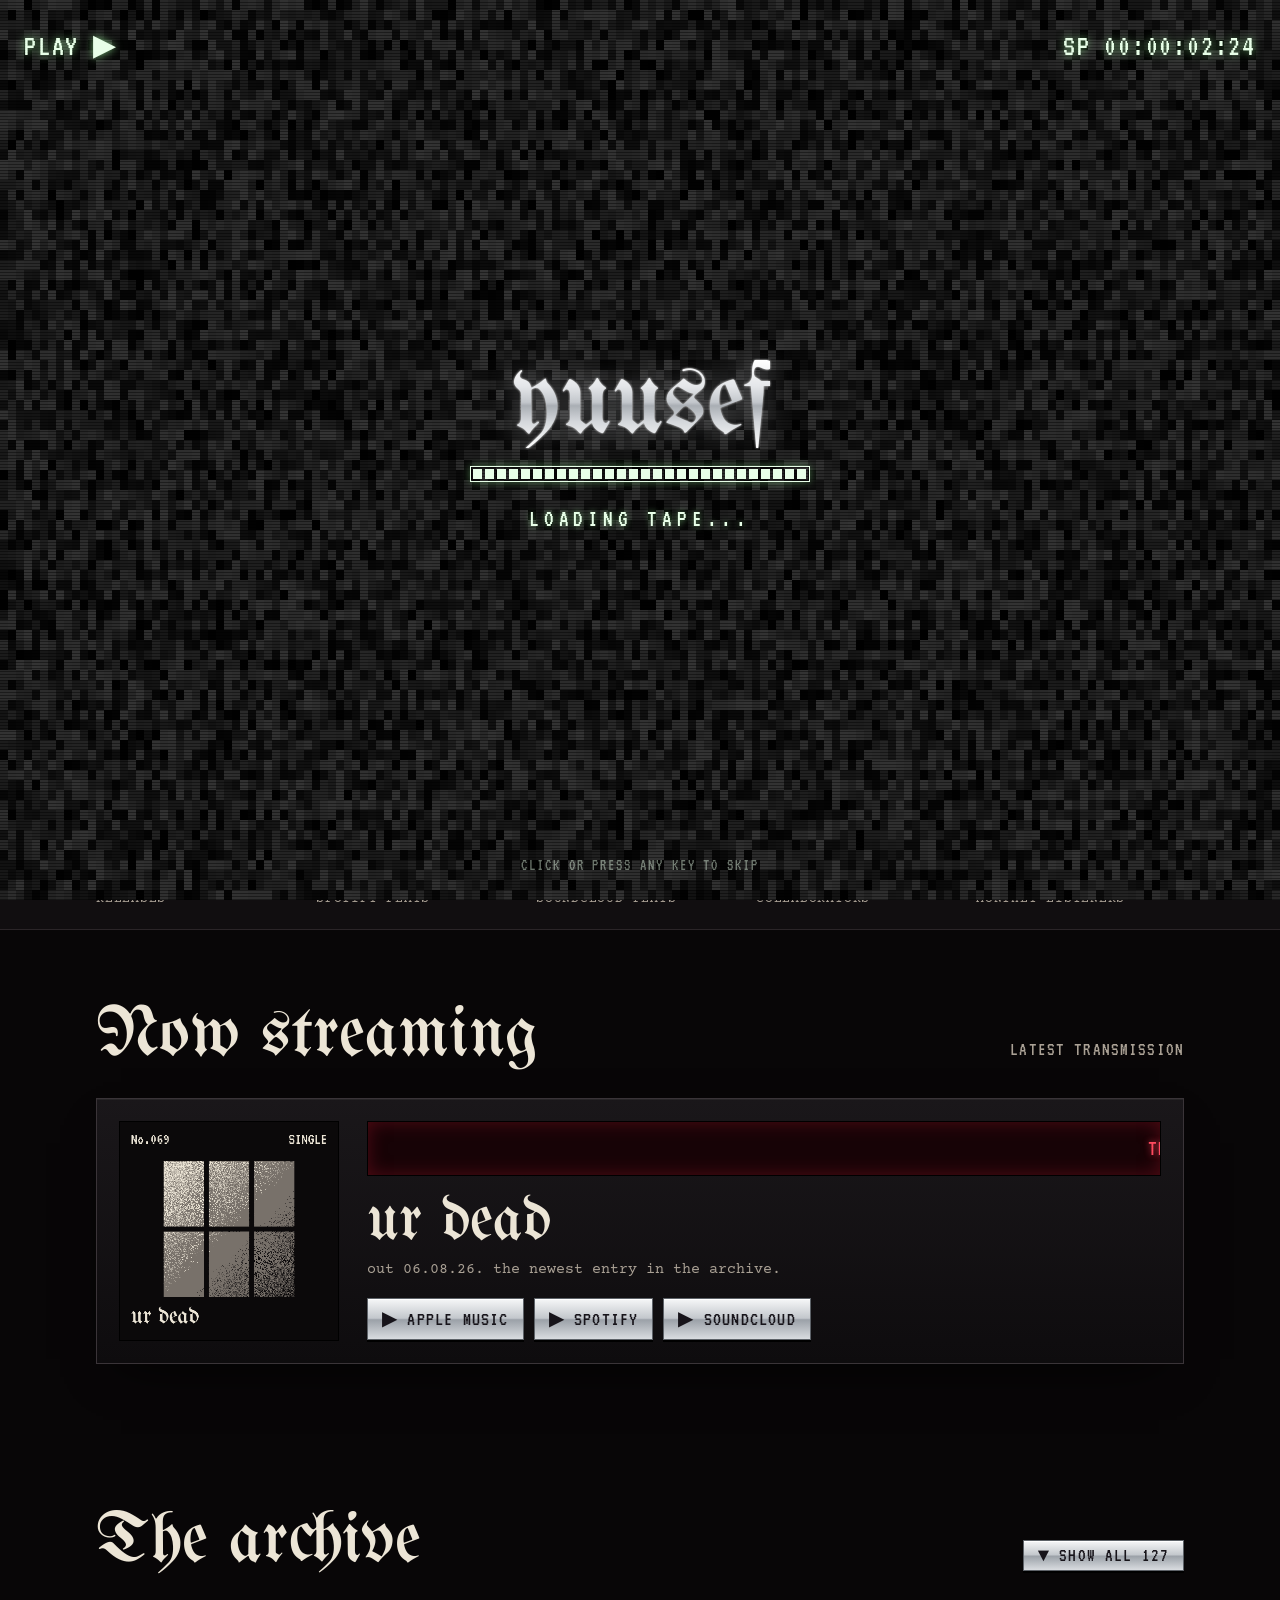
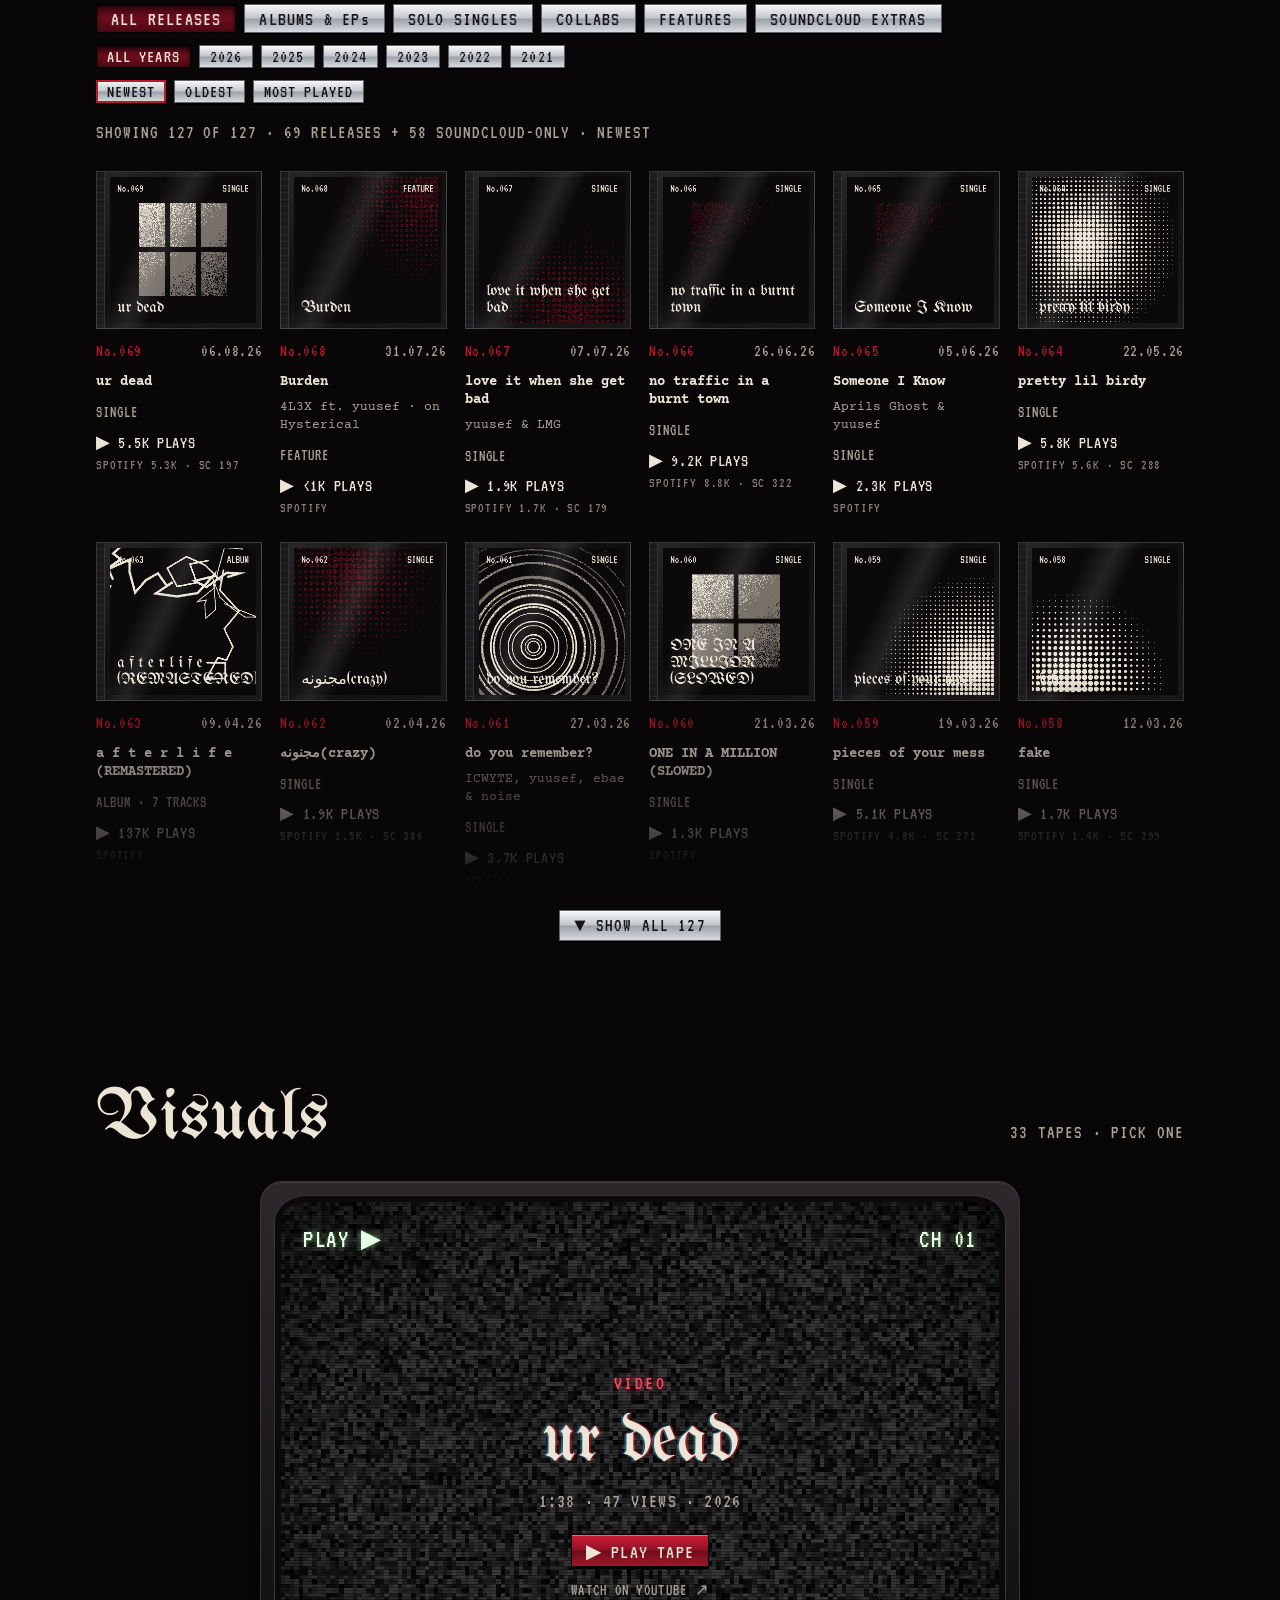
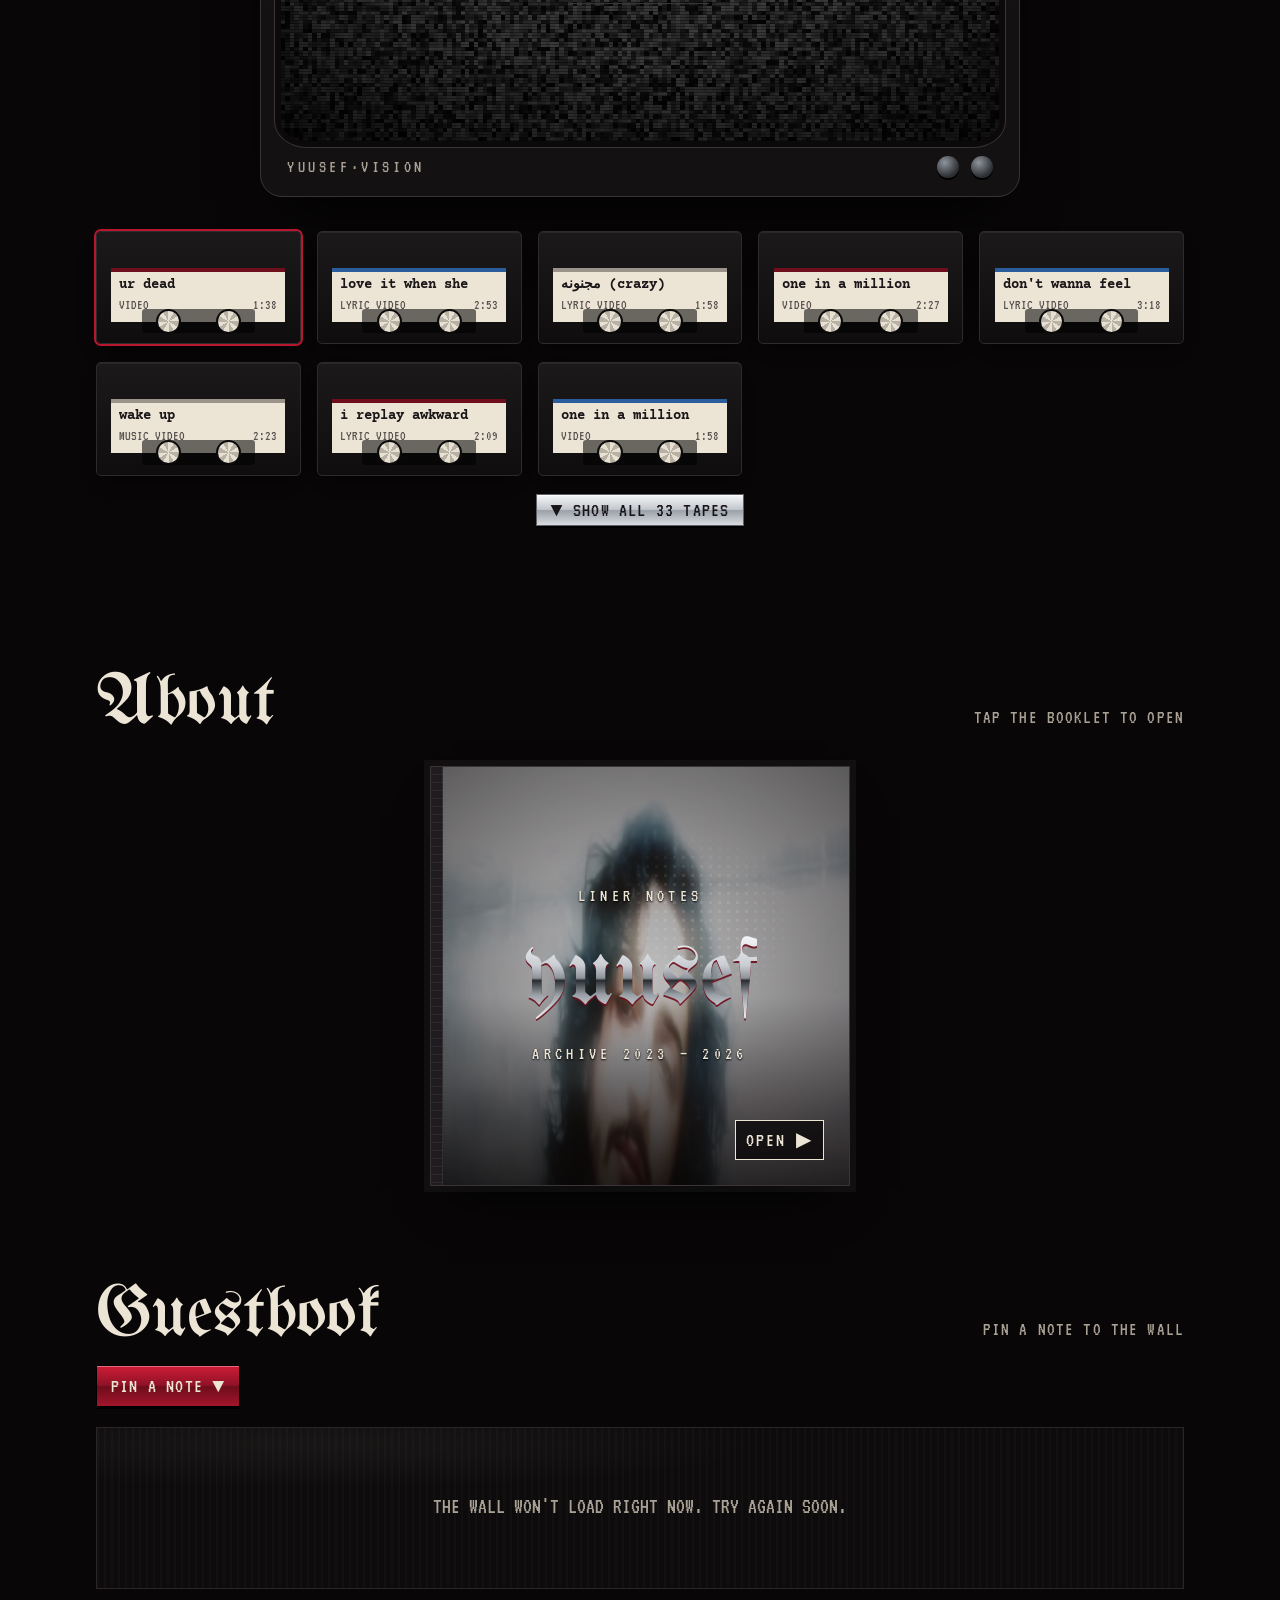
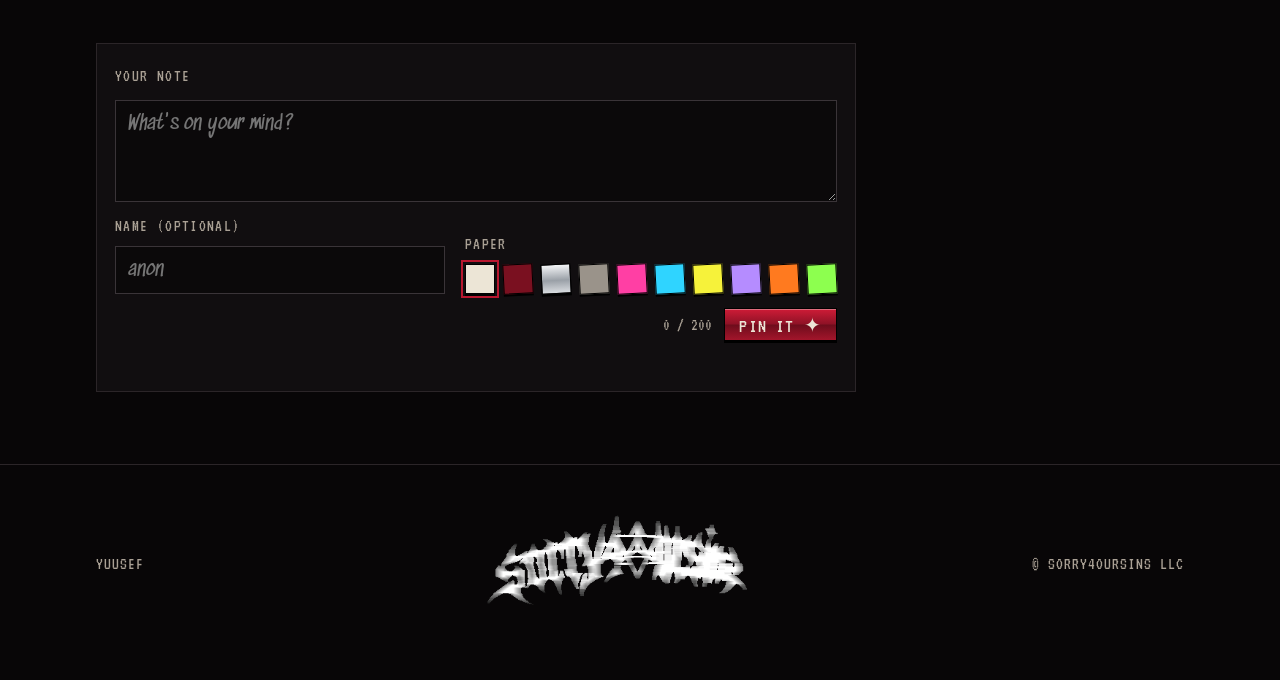
<file: index.html>
<!doctype html>
<html lang="en">
<head>
<meta charset="utf-8">
<meta name="viewport" content="width=device-width, initial-scale=1, viewport-fit=cover">
<title>yuusef</title>
<meta name="description" content="yuusef: shoegaze and gothic alt-rock. Every release, video and liner note in one archive.">
<link rel="canonical" href="https://yuusef.com/">
<meta name="theme-color" content="#080607">
<meta name="color-scheme" content="dark">

<meta property="og:type" content="website">
<meta property="og:site_name" content="yuusef">
<meta property="og:title" content="yuusef">
<meta property="og:description" content="Shoegaze and gothic alt-rock. Every release, video and liner note in one archive.">
<meta property="og:url" content="https://yuusef.com/">
<meta property="og:image" content="https://yuusef.com/og.png">
<meta property="og:image:width" content="1200">
<meta property="og:image:height" content="630">
<meta property="og:image:alt" content="The yuusef wordmark in chrome blackletter on black">
<meta name="twitter:card" content="summary_large_image">
<meta name="twitter:title" content="yuusef">
<meta name="twitter:description" content="Shoegaze and gothic alt-rock. Every release, video and liner note in one archive.">
<meta name="twitter:image" content="https://yuusef.com/og.png">

<link rel="icon" href="/favicon.ico" sizes="any">
<link rel="icon" type="image/png" sizes="32x32" href="/favicon-32x32.png">
<link rel="icon" type="image/png" sizes="16x16" href="/favicon-16x16.png">
<link rel="apple-touch-icon" sizes="180x180" href="/apple-touch-icon.png">
<link rel="manifest" href="/site.webmanifest">

<link rel="preload" href="/assets/fonts/unifrakturmaguntia-latin-400-normal.woff2" as="font" type="font/woff2" crossorigin>
<link rel="preload" href="/assets/fonts/vt323-latin-400-normal.woff2" as="font" type="font/woff2" crossorigin>
<link rel="preload" href="/assets/fonts/courier-prime-latin-400-normal.woff2" as="font" type="font/woff2" crossorigin>
<link rel="stylesheet" href="/assets/site.css?v=20261121c">
<link rel="preconnect" href="https://is1-ssl.mzstatic.com">
<link rel="preconnect" href="https://w.soundcloud.com">
</head>
<body>
<div id="boot" aria-hidden="true" hidden>
  <canvas id="boot-noise" width="160" height="90"></canvas>
  <div class="boot-track"></div>
  <div class="boot-osd"><span>PLAY &#9654;</span><span id="boot-tc">SP 00:00:00</span></div>
  <div class="boot-center">
    <div class="boot-mark">yuusef</div>
    <div class="boot-bar"><i></i></div>
    <div class="boot-load">LOADING TAPE<span class="boot-dots">...</span></div>
  </div>
  <div class="boot-skip">CLICK OR PRESS ANY KEY TO SKIP</div>
</div>
<script>
// VHS boot intro: once per visit (session), skippable, never shown if storage is unavailable (previews, thumbnails)
(function () {
  const pristine = document.getElementById("boot").cloneNode(true);   // kept so the intro can be replayed
  let running = false;
  window.yuBoot = run;
  let show = false;
  try { if (!sessionStorage.getItem("yu_boot")) { sessionStorage.setItem("yu_boot", "1"); show = true; } } catch (e) {}
  if (show) run();

  function run() {
  if (running) return; running = true;
  let boot = document.getElementById("boot");
  if (!boot) { boot = pristine.cloneNode(true); document.body.prepend(boot); }
  const root = document.documentElement;
  const reduced = window.matchMedia && matchMedia("(prefers-reduced-motion: reduce)").matches;
  boot.hidden = false; root.classList.add("booting");
  if (reduced) boot.classList.add("calm");
  const c = boot.querySelector("#boot-noise"), ctx = c.getContext("2d"), img = ctx.createImageData(c.width, c.height);
  const noise = () => { for (let i = 0; i < img.data.length; i += 4) { const v = Math.random() * 255; img.data[i] = img.data[i + 1] = img.data[i + 2] = v; img.data[i + 3] = 255; } ctx.putImageData(img, 0, 0); };
  noise();
  const tc = boot.querySelector("#boot-tc"), t0 = performance.now();
  const iv = reduced ? null : setInterval(() => {
    noise();
    const f = Math.floor((performance.now() - t0) / 1000 * 30);
    tc.textContent = "SP 00:00:" + String(Math.floor(f / 30)).padStart(2, "0") + ":" + String(f % 30).padStart(2, "0");
  }, 70);
  let done = false;
  function end() {
    if (done) return; done = true;
    boot.classList.add("out");
    setTimeout(() => { if (iv) clearInterval(iv); boot.remove(); root.classList.remove("booting"); running = false; }, reduced ? 200 : 460);
    removeEventListener("keydown", end); removeEventListener("pointerdown", end);
  }
  // listen for the skip a moment later, so the click that started a replay doesn't also skip it
  setTimeout(() => { if (!done) { addEventListener("keydown", end); addEventListener("pointerdown", end); } }, 250);
  setTimeout(end, reduced ? 900 : 2900);
  }
})();
</script>

<canvas id="grain" width="200" height="120" aria-hidden="true"></canvas>
<div class="scanlines" aria-hidden="true"></div>
<div class="tracking" aria-hidden="true"></div>

<header class="osd">
  <div class="wrap">
    <div class="osd-left">
      <button type="button" class="rec" id="rec" title="Replay the intro" aria-label="Replay the intro"><i></i>REC</button>
      <span class="tc" id="tc">SP 00:00:00</span>
    </div>
    <a class="osd-mark" href="#top" aria-label="yuusef — back to top"><img src="/img/floppy.gif?v=20261121c" alt="yuusef" width="48" height="48"></a>
    <nav aria-label="Sections">
      <a href="#top">SOCIALS</a>
      <a href="#archive">ARCHIVE</a>
      <a href="#visuals">VISUALS</a>
      <a href="#about">ABOUT</a>
      <a href="#guestbook">GUESTBOOK</a>
    </nav>
  </div>
</header>

<main>
  <div class="next-tape" id="next-tape" aria-label="Next release" hidden><div class="wrap"><span class="nt-tag">NEXT TAPE</span><span class="nt-title" id="nt-title"></span><a class="btn btn-primary nt-btn" id="nt-btn" href="#top" target="_blank" rel="noopener">PRE-SAVE</a></div></div>
  <section class="hero" id="top" aria-label="Intro">
    <div class="wrap">
      <div class="cd-stage">
        <div class="cd-wrap">
          <canvas class="cd-ring" id="cd-ring" aria-hidden="true"></canvas>
        <div class="cd" id="cd" aria-hidden="true">
          <span class="cd-art" id="cd-art" aria-hidden="true"></span>
          <span class="cd-label" aria-hidden="true">
            <span class="l1">yuusef</span>
            <span class="l3">do not lose</span>
            <span class="l2">archive 2023 &ndash; 2026</span>
          </span>
          <span class="cd-hole" aria-hidden="true"></span>
        </div>
        </div>
        <div class="player" id="player">
          <div class="lcd"><span class="scroll" id="p-lcd">LOADING DISC…</span></div>
          <input type="range" id="seek" min="0" max="1000" value="0" aria-label="Position in track">
          <div class="player-row">
            <button type="button" class="btn" id="p-play">&#9654; PLAY</button>
            <button type="button" class="btn" id="p-shuffle">&#8644; SHUFFLE</button>
            <span class="time" id="p-time">0:00 / 0:00</span>
          </div>
          <div class="vol-row">
            <button type="button" class="btn vol-btn" id="vol-mute" aria-pressed="false" aria-label="Mute">VOL</button>
            <input type="range" id="vol" min="0" max="100" step="1" value="80" aria-label="Volume">
            <span class="vol-val" id="vol-val">80</span>
          </div>
          <span class="p-note" id="p-note"></span>
          <div class="sc-host" id="sc-host"></div>
        </div>
      </div>

      <div class="hero-copy">
        <p class="kicker">&#9654; PLAY &mdash; SIDE A</p>
        <h1 class="wordmark" data-text="yuusef">yuusef</h1>
        <p class="lede">Shoegaze and gothic alt-rock, made at home in the dark. <b id="lede-count">62 releases</b> since <b>24.08.2023</b>, every one of them below.</p>
        <button type="button" class="btn btn-primary hero-play" id="hero-play">&#9654; PLAY</button>
        <div class="platforms">
          <a class="btn" href="https://open.spotify.com/artist/3NvrEBUyMRufFB4RCM1Ir4" target="_blank" rel="noopener">SPOTIFY</a>
          <a class="btn" href="https://music.apple.com/us/artist/yuusef/1548458187" target="_blank" rel="noopener">APPLE MUSIC</a>
          <a class="btn" href="https://soundcloud.com/yuu_sef" target="_blank" rel="noopener">SOUNDCLOUD</a>
          <a class="btn" href="https://www.youtube.com/channel/UCXALQO674OZ6x-cvZUeqI1A" target="_blank" rel="noopener">YOUTUBE</a>
          <a class="btn" href="https://www.instagram.com/yuu.sef/" target="_blank" rel="noopener">INSTAGRAM</a>
        </div>
      </div>
    </div>
  </section>

  <div class="strip" aria-label="Catalogue at a glance">
    <div class="wrap">
      <div class="stat"><b id="s-total">62</b><span>Releases</span></div>
      <div class="stat"><b id="s-lp">0</b><span>Spotify plays</span></div>
      <div class="stat"><b id="s-ep">0</b><span>SoundCloud plays</span></div>
      <div class="stat"><b id="s-collab">0</b><span>Collaborators</span></div>
      <div class="stat"><b>8.4K</b><span>Monthly listeners</span></div>
    </div>
  </div>

  <section aria-labelledby="np-title">
    <div class="wrap">
      <div class="sec-head">
        <h2 class="sec-title" id="np-title">Now streaming</h2>
        <span class="sec-note">LATEST TRANSMISSION</span>
      </div>
      <div class="deck" id="deck"></div>
    </div>
  </section>

  <section id="archive" aria-labelledby="ar-title">
    <div class="wrap">
      <div class="sec-head">
        <h2 class="sec-title" id="ar-title">The archive</h2>
        <button type="button" class="btn arch-toggle" id="arch-toggle-top" aria-controls="grid" aria-expanded="false">&#9660; SHOW ALL</button>
      </div>
      <div class="filters" id="f-type" role="group" aria-label="Filter by release type"></div>
      <div class="filters years" id="f-year" role="group" aria-label="Filter by year"></div>
      <div class="filters years" id="f-sort" role="group" aria-label="Sort order"></div>
      <p class="count" id="count" aria-live="polite"></p>
      <div class="grid" id="grid"></div>
      <div class="more-row"><button type="button" class="btn arch-toggle" id="arch-toggle" aria-controls="grid" aria-expanded="false">&#9660; SHOW ALL</button></div>
    </div>
  </section>

  <section id="visuals" aria-labelledby="vs-title">
    <div class="wrap">
      <div class="sec-head">
        <h2 class="sec-title" id="vs-title">Visuals</h2>
        <span class="sec-note" id="vs-note">PICK A TAPE · PRESS PLAY</span>
      </div>

      <div class="tv" id="tv">
        <div class="tv-screen">
          <canvas id="tv-static" width="160" height="120" aria-hidden="true"></canvas>
          <div class="tv-osd" aria-hidden="true"><span>PLAY &#9654;</span><span id="tv-ch">CH 01</span></div>
          <div class="tv-card">
            <span class="tv-kind" id="tv-kind"></span>
            <h3 class="tv-title" id="tv-title"></h3>
            <span class="tv-meta" id="tv-meta"></span>
            <button type="button" class="btn" id="tv-play">&#9654; PLAY TAPE</button>
            <a class="tv-yt" id="tv-watch" href="https://www.youtube.com/channel/UCXALQO674OZ6x-cvZUeqI1A" target="_blank" rel="noopener">WATCH ON YOUTUBE &#8599;</a>
          </div>
        </div>
        <div class="tv-base">
          <span class="tv-brand">YUUSEF&middot;VISION</span>
          <button type="button" class="btn tv-off" id="tv-off" hidden>&#9632; STOP</button>
          <span class="tv-knobs"><i></i><i></i></span>
        </div>
      </div>

      <div class="shelf" id="shelf" role="list"></div>
      <div class="more-row"><button type="button" class="btn" id="tapes-toggle" aria-controls="shelf" aria-expanded="false">&#9660; SHOW ALL TAPES</button></div>
    </div>
  </section>

  <section id="about" aria-labelledby="ab-title">
    <div class="wrap">
      <div class="sec-head">
        <h2 class="sec-title" id="ab-title">About</h2>
        <span class="sec-note" id="bk-note">TAP THE BOOKLET TO OPEN</span>
      </div>

      <div class="booklet" id="booklet">
        <button type="button" class="bk-cover" id="bk-cover" aria-label="Open the liner notes booklet">
          <video class="bk-video" id="bk-video" muted loop playsinline preload="metadata" poster="media/booklet-poster.jpg" aria-hidden="true"><source src="media/booklet-loop.webm" type="video/webm"><source src="media/booklet-loop.mp4" type="video/mp4"></video>
          <span class="bk-shade" aria-hidden="true"></span>
          <span class="bk-dots" aria-hidden="true"></span>
          <span class="bk-cover-top">LINER NOTES</span>
          <span class="bk-cover-title">yuusef</span>
          <span class="bk-cover-sub">ARCHIVE 2023 &ndash; 2026</span>
          <span class="bk-open">OPEN &#9654;</span>
        </button>
        <div class="bk-spread" id="bk-spread" hidden>
          <div class="bk-page" id="bk-left"></div>
          <div class="bk-page" id="bk-right"></div>
          <span class="bk-fold" aria-hidden="true"></span>
        </div>
      </div>
      <div class="bk-controls" id="bk-controls" hidden>
        <button type="button" class="btn" id="bk-prev">&#9664; PREV</button>
        <span class="bk-pageno" id="bk-pageno" aria-live="polite"></span>
        <button type="button" class="btn" id="bk-next">NEXT &#9654;</button>
        <button type="button" class="btn" id="bk-close">&#10005; CLOSE</button>
      </div>

      <template id="bk-pages">
        <div class="pg pg-photo">
          <span class="pg-kicker">i.</span>
          <img class="pg-photo-img" src="img/yuusef-photo.jpg" alt="yuusef leaning against a stained concrete wall" width="900" height="900" loading="lazy">
          <div class="pg-overlay">
            <h3 class="pg-title">yuusef</h3>
            <p class="pg-bio">i make music for 3am. shoegaze walls, heavy alt-rock drums, a voice half-buried in the noise.</p>
          </div>
        </div>
        <div class="pg">
          <span class="pg-kicker">ii.</span>
          <h3 class="pg-title">Credits</h3>
          <dl class="bk-credits">
            <dt>WRITTEN, MIXED &amp; MASTERED</dt><dd>yuusef, in FL Studio</dd>
            <dt>FIRST STREAMING RELEASE</dt><dd>when i died in tokyo &middot; 24.08.2023</dd>
            <dt>ALBUMS</dt><dd>solitude (2024)<br>a f t e r l i f e (2026)</dd>
            <dt>EPs</dt><dd>seeing through the ceiling (2025)<br>dystopia_ (2025)</dd>
            <dt>&copy;</dt><dd>SORRY4OURSINS LLC</dd>
          </dl>
        </div>
        <div class="pg">
          <span class="pg-kicker">iii.</span>
          <h3 class="pg-title">With</h3>
          <p class="pg-small">Everyone I&rsquo;ve shared a credit with.</p>
          <ul class="bk-names" id="bk-names"></ul>
        </div>
        <div class="pg pg-back">
          <span class="pg-kicker">iv.</span>
          <h3 class="pg-title">Listen</h3>
          <ul class="bk-links">
            <li><a href="https://open.spotify.com/artist/3NvrEBUyMRufFB4RCM1Ir4" target="_blank" rel="noopener">SPOTIFY</a></li>
            <li><a href="https://music.apple.com/us/artist/yuusef/1548458187" target="_blank" rel="noopener">APPLE MUSIC</a></li>
            <li><a href="https://soundcloud.com/yuu_sef" target="_blank" rel="noopener">SOUNDCLOUD</a></li>
            <li><a href="https://www.youtube.com/channel/UCXALQO674OZ6x-cvZUeqI1A" target="_blank" rel="noopener">YOUTUBE</a></li>
            <li><a href="https://www.instagram.com/yuu.sef/" target="_blank" rel="noopener">INSTAGRAM</a></li>
          </ul>
          <span class="barcode" aria-hidden="true"></span>
        </div>
      </template>
    </div>
  </section>

  <section id="guestbook" aria-labelledby="gb-title">
    <div class="wrap">
      <div class="sec-head">
        <h2 class="sec-title" id="gb-title">Guestbook</h2>
        <span class="sec-note" id="gb-count">PIN A NOTE TO THE WALL</span>
      </div>

      <a class="btn btn-primary gb-jump" href="#gb-form">PIN A NOTE &#9660;</a>

      <form class="gb-form" id="gb-form" autocomplete="off">
        <label class="gb-label" for="gb-text">YOUR NOTE</label>
        <textarea id="gb-text" maxlength="200" rows="3" placeholder="What's on your mind?" required></textarea>
        <div class="gb-row">
          <div class="gb-name-wrap">
            <label class="gb-label" for="gb-name">NAME (OPTIONAL)</label>
            <input id="gb-name" type="text" maxlength="24" placeholder="anon">
          </div>
          <fieldset class="gb-colors" aria-label="Note colour">
            <legend class="gb-label">PAPER</legend>
            <label><input type="radio" name="gb-color" id="gb-c-bone" value="bone" checked><span class="sw sw-bone"></span></label>
            <label><input type="radio" name="gb-color" id="gb-c-blood" value="blood"><span class="sw sw-blood"></span></label>
            <label><input type="radio" name="gb-color" id="gb-c-chrome" value="chrome"><span class="sw sw-chrome"></span></label>
            <label><input type="radio" name="gb-color" id="gb-c-xerox" value="xerox"><span class="sw sw-xerox"></span></label>
            <label><input type="radio" name="gb-color" id="gb-c-pink" value="pink"><span class="sw sw-pink"></span></label>
            <label><input type="radio" name="gb-color" id="gb-c-cyan" value="cyan"><span class="sw sw-cyan"></span></label>
            <label><input type="radio" name="gb-color" id="gb-c-yellow" value="yellow"><span class="sw sw-yellow"></span></label>
            <label><input type="radio" name="gb-color" id="gb-c-lilac" value="lilac"><span class="sw sw-lilac"></span></label>
            <label><input type="radio" name="gb-color" id="gb-c-orange" value="orange"><span class="sw sw-orange"></span></label>
            <label><input type="radio" name="gb-color" id="gb-c-lime" value="lime"><span class="sw sw-lime"></span></label>
          </fieldset>
          <div class="gb-submit">
            <span class="gb-chars" id="gb-chars">0 / 200</span>
            <button type="submit" class="btn" id="gb-pin">PIN IT &#10022;</button>
          </div>
        </div>
        <p class="gb-msg" id="gb-msg" role="status" aria-live="polite"></p>
      </form>

      <div class="wall" id="wall" aria-live="polite">
        <p class="wall-empty" id="wall-empty">LOADING THE WALL…</p>
      </div>
      <div class="more-row"><button type="button" class="btn" id="gb-more" hidden>&#9660; OLDER NOTES</button></div>
    </div>
  </section>

</main>

<footer>
  <div class="wrap">
    <span class="foot-mark">yuusef</span>
    <div class="foot-logo"><img src="/img/footer-logo.gif" alt="yuusef chrome logo" width="632" height="632" loading="lazy" decoding="async"></div>
    <span class="foot-copy">&copy; SORRY4OURSINS LLC</span>
  </div>
</footer>

<div class="mini" id="mini" aria-hidden="true" aria-label="Now playing">
  <div class="mini-progress"><i id="mini-bar"></i></div>
  <div class="mini-in">
    <button type="button" class="mini-disc" id="mini-disc" aria-label="Back to the main player"><span class="mini-art" id="mini-art"></span><span class="mini-hole"></span></button>
    <div class="mini-meta">
      <span class="mini-title" id="mini-title"></span>
      <span class="mini-time" id="mini-time">0:00 / 0:00</span>
    </div>
    <div class="mini-vol">
      <button type="button" class="btn mini-btn mini-mute" id="mini-mute" aria-pressed="false" aria-label="Mute">VOL</button>
      <input type="range" id="mini-vol" min="0" max="100" step="1" value="80" aria-label="Volume">
    </div>
    <button type="button" class="btn mini-btn" id="mini-play" aria-label="Play">&#9654;</button>
    <button type="button" class="btn mini-btn" id="mini-skip" aria-label="Skip to another track">&#9197;</button>
  </div>
</div>

<script src="/assets/data.js?v=20261115"></script>
<script src="/assets/app.js?v=20261121c"></script>
<script src="/assets/guestbook.js?v=20261121c"></script>
<script src="/assets/snake.js?v=20261121c"></script>
</body>
</html>
</file>
<file: assets/site.css>
/* yuusef.com — styles. Fonts are self-hosted (SIL Open Font License). */
@font-face { font-family: "UnifrakturMaguntia"; src: url("fonts/unifrakturmaguntia-latin-400-normal.woff2") format("woff2"); font-weight: 400; font-style: normal; font-display: swap; }
@font-face { font-family: "VT323"; src: url("fonts/vt323-latin-400-normal.woff2") format("woff2"); font-weight: 400; font-style: normal; font-display: swap; }
@font-face { font-family: "Courier Prime"; src: url("fonts/courier-prime-latin-400-normal.woff2") format("woff2"); font-weight: 400; font-style: normal; font-display: swap; }
@font-face { font-family: "Courier Prime"; src: url("fonts/courier-prime-latin-700-normal.woff2") format("woff2"); font-weight: 700; font-style: normal; font-display: swap; }
@font-face { font-family: "Courier Prime"; src: url("fonts/courier-prime-latin-400-italic.woff2") format("woff2"); font-weight: 400; font-style: italic; font-display: swap; }
@font-face { font-family: "Sedgwick Ave"; src: url("fonts/sedgwick-ave-latin-400-normal.woff2") format("woff2"); font-weight: 400; font-style: normal; font-display: swap; }

/* Layout: a home-taped archive. CD-R hero, a "now playing" deck, a jewel-case wall of every release, liner-note bio.
   Single dark look: analog black, bone paper, chrome, oxblood. */
:root {
  --bg:       #080607;
  --panel:    #110e10;
  --line:     #2b2528;
  --bone:     #ece5d6;
  --dim:      #948b80;
  --blood:    #6e0d1c;
  --blood-hi: #b8172f;
  --chrome-1: #f4f5f7;
  --chrome-2: #8e949b;
  --chrome-3: #2a2d31;

  --f-display: 'UnifrakturMaguntia', 'UnifrakturCook', 'Old English Text MT', 'Times New Roman', serif;
  --f-body:    'Courier Prime', 'Courier New', ui-monospace, monospace;
  --f-ui:      'VT323', 'Lucida Console', ui-monospace, monospace;
  --f-hand:    'Courier Prime', 'Courier New', ui-monospace, monospace;
  --f-note:    'Sedgwick Ave', 'Comic Sans MS', cursive;
  color-scheme: dark;
}

*, *::before, *::after { box-sizing: border-box; }
html { scroll-behavior: smooth; }
body {
  margin: 0;
  background: var(--bg);
  color: var(--bone);
  font-family: var(--f-body);
  font-size: 15px;
  line-height: 1.65;
  overflow-x: hidden;
}
a { color: inherit; }
:focus-visible { outline: 2px dashed var(--blood-hi); outline-offset: 3px; }

.wrap {
  max-width: 1120px;
  margin: 0 auto;
  padding-left: max(16px, env(safe-area-inset-left, 0px));
  padding-right: max(16px, env(safe-area-inset-right, 0px));
}

/* ── Analog overlays ───────────────────────────── */
#grain {
  position: fixed; inset: 0; width: 100%; height: 100%;
  pointer-events: none; z-index: 50;
  image-rendering: pixelated;
  opacity: 0.09; mix-blend-mode: screen;
}
.scanlines {
  position: fixed; inset: 0; pointer-events: none; z-index: 51;
  background: repeating-linear-gradient(0deg, rgba(0,0,0,0.22) 0 1px, transparent 1px 3px);
  opacity: 0.45;
}
.tracking {
  position: fixed; left: 0; right: 0; top: -12%; height: 9%;
  pointer-events: none; z-index: 52;
  background: linear-gradient(to bottom, transparent, rgba(236,229,214,0.05) 40%, rgba(236,229,214,0.09) 50%, rgba(236,229,214,0.05) 60%, transparent);
  animation: track 11s linear infinite;
}
@keyframes track { 0% { top: -12%; } 60%, 100% { top: 112%; } }

/* ── VHS status bar ─────────────────────────────── */
.osd {
  position: sticky; top: env(safe-area-inset-top, 0px); z-index: 40;
  background: rgba(8,6,7,0.92);
  border-bottom: 1px solid var(--line);
  font-family: var(--f-ui);
  font-size: 20px; letter-spacing: 0.06em;
  backdrop-filter: blur(3px);
}
body::before { content: ""; position: fixed; inset: 0 0 auto; height: env(safe-area-inset-top, 0px); z-index: 41; background: var(--bg); }
.osd .wrap { display: grid; grid-template-columns: minmax(0, 1fr) auto minmax(0, 1fr); align-items: center; gap: 8px 16px; padding-block: 6px; }
.osd nav { justify-self: end; flex-wrap: wrap; justify-content: flex-end; }
.osd-mark {
  /* floppy logo: 48px image, negative margins keep the row as tall as the old 36px wordmark */
  display: flex; align-items: center; justify-content: center; line-height: 0; text-decoration: none;
  margin-block: -6px;
}
.osd-mark img {
  display: block; width: 48px; height: 48px; aspect-ratio: 1; object-fit: contain;
  image-rendering: pixelated;
  background: none; border: 0; border-radius: 0; box-shadow: none;
}
@media (max-width: 760px) {
  /* row 1: small REC + timecode beside the name; row 2: the menu on its own line */
  .osd .wrap { grid-template-columns: minmax(0, 1fr) auto minmax(0, 1fr); row-gap: 4px; column-gap: 10px; }
  .osd .osd-left { display: contents; }
  .osd-left .rec { grid-row: 1; grid-column: 1; justify-self: start; gap: 5px; font-size: 14px; white-space: nowrap; }
  .osd-left .tc { grid-row: 1; grid-column: 3; justify-self: end; font-size: 14px; white-space: nowrap; }
  .osd-left .rec i { width: 7px; height: 7px; }
  .osd-mark { grid-row: 1; grid-column: 2; margin-block: -4px; }
  .osd-mark img { width: 40px; height: 40px; }
  .osd nav { grid-row: 2; grid-column: 1 / -1; justify-self: center; justify-content: center; gap: 16px; }
}
.osd-left { display: flex; gap: 18px; align-items: center; }
.rec { color: var(--blood-hi); display: inline-flex; gap: 8px; align-items: center; background: none; border: 0; padding: 0; font: inherit; letter-spacing: inherit; cursor: pointer; }
.rec:hover { color: #ff4a5f; text-shadow: 0 0 8px rgba(255,74,95,0.7); }
.rec i { width: 10px; height: 10px; border-radius: 50%; background: var(--blood-hi); display: inline-block; animation: blink 1.2s steps(2) infinite; }
@keyframes blink { 50% { opacity: 0.15; } }
.osd nav { display: flex; gap: 20px; }
.osd nav a { text-decoration: none; color: var(--dim); }
.osd nav a:hover { color: var(--bone); }
.tc { color: var(--bone); font-variant-numeric: tabular-nums; }

/* ── Hero ────────────────────────────────────────── */
.hero { padding-block: 56px 72px; }
.hero .wrap { display: grid; grid-template-columns: minmax(0, 1fr) minmax(0, 1.1fr); gap: 48px; align-items: center; }

.cd-stage { display: grid; place-items: center; }
.cd {
  width: min(360px, 78vw);
  aspect-ratio: 1; max-width: 100%;
  border-radius: 50%;
  position: relative;
  background:
    radial-gradient(circle at 50% 50%, var(--bg) 0 6.5%, rgba(220,223,228,0.9) 7% 14%, rgba(150,155,162,0.6) 14.5% 15.5%, transparent 16%),
    conic-gradient(from 20deg, #b7c0cb, #e9dcef, #b6e2df, #f1ecdc, #c8b5da, #a7d2e6, #ece6f0, #d7c4c8, #b7c0cb);
  box-shadow: 0 0 0 1px rgba(255,255,255,0.18) inset, 0 30px 60px -20px rgba(0,0,0,0.9), 0 0 80px -10px rgba(184,23,47,0.25);
  animation: spin 14s linear infinite;
}
.cd::after {
  content: ""; position: absolute; inset: 16%; border-radius: 50%;
  background: repeating-radial-gradient(circle, rgba(0,0,0,0.06) 0 1px, transparent 1px 3px);
  pointer-events: none;
}
.cd-label {
  position: absolute; inset: 0;
  font-family: var(--f-hand);
  color: #17141a;
  pointer-events: none;
}
.cd-label .l1 { position: absolute; top: 20%; left: 0; right: 0; text-align: center; font-size: clamp(26px, 6vw, 40px); transform: rotate(-7deg); }
.cd-label .l2 { position: absolute; bottom: 21%; left: 0; right: 0; text-align: center; font-size: clamp(13px, 2.6vw, 17px); transform: rotate(4deg); }
.cd-label .l3 { position: absolute; top: 47%; right: 9%; font-size: clamp(12px, 2.4vw, 15px); color: var(--blood); transform: rotate(80deg); }
@keyframes spin { to { transform: rotate(360deg); } }
.cd-caption { margin-top: 18px; font-family: var(--f-ui); font-size: 18px; color: var(--dim); letter-spacing: 0.08em; text-align: center; }

/* disc as a play button: spins only while playing */
.cd { border: 0; padding: 0; display: block; animation-play-state: paused; }   /* decoration only: spins while music plays */
.cd.playing { animation-play-state: running; }
.cd-art { position: absolute; inset: 0; border-radius: 50%; overflow: hidden; }
.cd-art canvas, .cd-art img { width: 100%; height: 100%; display: block; object-fit: cover; }
.cd-art::after { /* CD-R sheen over the printed cover */
  content: ""; position: absolute; inset: 0; border-radius: 50%;
  background: conic-gradient(from 20deg, #b7c0cb, #e9dcef, #b6e2df, #f1ecdc, #c8b5da, #a7d2e6, #ece6f0, #b7c0cb);
  mix-blend-mode: overlay; opacity: 0.45;
}
.cd-hole {
  position: absolute; left: 50%; top: 50%; width: 13%; aspect-ratio: 1;
  transform: translate(-50%, -50%); border-radius: 50%;
  background: var(--bg);
  box-shadow: 0 0 0 9px rgba(220,223,228,0.88), 0 0 0 10px rgba(120,125,132,0.8);
}
.cd.has-art .cd-label { display: none; }

.player { width: min(360px, 78vw); max-width: 100%; margin-top: 20px; display: flex; flex-direction: column; gap: 8px; font-family: var(--f-ui); }
.player .lcd { font-size: 20px; }
.player-row { display: flex; align-items: center; gap: 10px; }
.player-row .btn { font-size: 18px; padding: 2px 10px 1px; }
.player .time { margin-left: auto; color: var(--dim); font-size: 18px; font-variant-numeric: tabular-nums; }
#seek { width: 100%; accent-color: var(--blood-hi); margin: 0; }
.player .p-note { color: var(--dim); font-size: 16px; letter-spacing: 0.04em; }

.kicker { font-family: var(--f-ui); font-size: 20px; color: var(--blood-hi); letter-spacing: 0.12em; margin: 0 0 6px; }
.wordmark {
  font-family: var(--f-display);
  font-weight: 700;
  font-size: clamp(76px, 15vw, 168px);
  line-height: 0.82;
  margin: 0 0 30px;
  font-family: 'UnifrakturMaguntia', var(--f-display);
  font-weight: 400;
  letter-spacing: -0.01em;
  position: relative;
  isolation: isolate;
  /* chrome face on top */
  color: var(--chrome-2);
  background: linear-gradient(180deg, var(--chrome-1) 0%, #c9cdd2 30%, var(--chrome-2) 48%, var(--chrome-3) 52%, #9aa0a7 66%, var(--chrome-1) 100%);
  -webkit-background-clip: text; background-clip: text;
  -webkit-text-fill-color: transparent;
}
/* the depth layer sits behind the chrome face: light bevel top-left, stepped oxblood extrusion down-right, cast shadow */
.wordmark::before {
  content: attr(data-text);
  position: absolute; inset: 0; z-index: -1;
  background: none;
  -webkit-text-fill-color: #2a060d;
  color: #2a060d;
  text-shadow:
    -0.012em -0.012em 0 #f4f5f7,
    -0.006em -0.006em 0 #d9dce0,
    0.008em 0.008em 0 #5a0a17,
    0.016em 0.016em 0 #560a16,
    0.024em 0.024em 0 #520915,
    0.032em 0.032em 0 #4d0914,
    0.040em 0.040em 0 #480813,
    0.048em 0.048em 0 #430812,
    0.056em 0.056em 0 #3e0711,
    0.064em 0.064em 0 #390710,
    0.072em 0.072em 0 #34060f,
    0.080em 0.080em 0 #8a1426,
    0.12em 0.16em 0.14em rgba(0,0,0,0.8);
}
.lede { max-width: 46ch; color: var(--dim); margin: 0 0 26px; }
.lede b { color: var(--bone); font-weight: 700; }

.platforms { display: flex; flex-wrap: wrap; gap: 10px; }
.btn {
  font-family: var(--f-ui); font-size: 20px; letter-spacing: 0.06em;
  text-decoration: none; color: #17141a;
  padding: 4px 14px 3px;
  background: linear-gradient(180deg, #f6f7f8 0%, #c3c7cc 48%, #9ba1a8 52%, #d9dce0 100%);
  border: 1px solid #5d6268;
  box-shadow: inset 0 1px 0 #fff, 0 2px 0 #000;
  cursor: pointer;
}
.btn:hover { background: linear-gradient(180deg, #fff 0%, #d7dade 48%, #b1b6bc 52%, #eceef0 100%); }
.btn:active, .btn[aria-pressed="true"] {
  color: var(--bone);
  background: linear-gradient(180deg, #3a0711 0%, var(--blood) 50%, #4c0914 100%);
  border-color: #000; box-shadow: inset 0 2px 4px rgba(0,0,0,0.7);
}

/* ── Stats strip ─────────────────────────────────── */
.strip { border-block: 1px solid var(--line); background: var(--panel); }
.strip .wrap { display: grid; grid-template-columns: repeat(5, minmax(0, 1fr)); padding-block: 18px; gap: 12px; }
.stat { display: flex; flex-direction: column; gap: 2px; }
.stat b { font-family: var(--f-ui); font-size: 40px; line-height: 1; font-weight: 400; font-variant-numeric: tabular-nums; }
.stat span { font-size: 12px; color: var(--dim); letter-spacing: 0.06em; text-transform: uppercase; }

/* ── Section headings ───────────────────────────── */
section { padding-block: 72px; }
.sec-head { display: flex; align-items: baseline; justify-content: space-between; gap: 16px; flex-wrap: wrap; margin-bottom: 28px; }
.sec-title { font-family: var(--f-display); font-size: clamp(44px, 7vw, 72px); line-height: 0.95; margin: 0; font-weight: 700; color: var(--bone); text-wrap: balance; }
.sec-note { font-family: var(--f-ui); font-size: 19px; color: var(--dim); letter-spacing: 0.06em; }

/* ── Now playing deck ───────────────────────────── */
.deck {
  display: grid; grid-template-columns: 220px minmax(0, 1fr); gap: 28px; align-items: center;
  background: linear-gradient(180deg, #1a171a, #0e0c0e);
  border: 1px solid #3a3438;
  box-shadow: inset 0 1px 0 rgba(255,255,255,0.06), 0 20px 50px -25px #000;
  padding: 22px;
}
.deck-art canvas, .deck-art img { width: 100%; height: auto; aspect-ratio: 1; display: block; border: 1px solid #000; object-fit: cover; background: #0b090a; }
.lcd {
  font-family: var(--f-ui); color: #ff4a5f;
  background: #170306; border: 1px solid #000;
  box-shadow: inset 0 0 18px rgba(184,23,47,0.35);
  padding: 8px 12px; font-size: 22px; letter-spacing: 0.05em;
  text-shadow: 0 0 6px rgba(255,74,95,0.7);
  white-space: nowrap; overflow: hidden;
}
.lcd .scroll { display: inline-block; padding-left: 100%; animation: marquee 14s linear infinite; }
@keyframes marquee { to { transform: translateX(-100%); } }
.deck h3 { font-family: var(--f-display); font-size: clamp(40px, 6vw, 64px); margin: 14px 0 4px; line-height: 1; }
.deck p { margin: 0 0 16px; color: var(--dim); }

/* ── Archive ────────────────────────────────────── */
.filters { display: flex; flex-wrap: wrap; gap: 8px; margin-bottom: 12px; }
.filters.years .btn { font-size: 18px; padding: 2px 10px 1px; }
.count { font-family: var(--f-ui); font-size: 19px; color: var(--dim); margin: 14px 0 22px; letter-spacing: 0.05em; }

.grid { display: grid; grid-template-columns: repeat(auto-fill, minmax(156px, 1fr)); gap: 22px 18px; }
.case {
  display: flex; flex-direction: column; gap: 8px;
  text-decoration: none; color: inherit; min-width: 0;
}
.jewel {
  position: relative; padding: 5px 5px 5px 13px;
  background: linear-gradient(135deg, rgba(255,255,255,0.14), rgba(255,255,255,0.03) 40%, rgba(255,255,255,0.08));
  border: 1px solid rgba(255,255,255,0.16);
  transition: transform 0.25s ease, box-shadow 0.25s ease;
}
.jewel::before { /* hinge spine */
  content: ""; position: absolute; left: 0; top: 0; bottom: 0; width: 8px;
  background: repeating-linear-gradient(180deg, #1d1a1d 0 6px, #2a262a 6px 7px);
  border-right: 1px solid rgba(255,255,255,0.1);
}
.jewel::after { /* glare */
  content: ""; position: absolute; inset: 0; pointer-events: none;
  background: linear-gradient(115deg, transparent 30%, rgba(255,255,255,0.10) 42%, transparent 52%);
}
.jewel canvas, .jewel img { display: block; width: 100%; height: auto; aspect-ratio: 1; max-width: 100%; object-fit: cover; background: #0b090a; }
.case:hover .jewel, .case:focus-visible .jewel { transform: translateY(-4px) rotate(-1deg); box-shadow: 0 16px 30px -12px #000, -3px 0 0 rgba(184,23,47,0.55), 3px 0 0 rgba(120,200,220,0.25); }
.case:hover canvas, .case:hover .cover-img { animation: jitter 0.35s steps(3) infinite; }
@keyframes jitter { 0% { transform: translate(0,0); } 33% { transform: translate(-1px,1px); } 66% { transform: translate(1px,0); } }

.meta { display: flex; justify-content: space-between; font-family: var(--f-ui); font-size: 17px; color: var(--dim); letter-spacing: 0.04em; font-variant-numeric: tabular-nums; }
.meta .no { color: var(--blood-hi); }
.t { margin: 0; font-weight: 700; font-size: 14px; line-height: 1.3; overflow-wrap: anywhere; }
.a { margin: 0; font-size: 12px; color: var(--dim); line-height: 1.35; overflow-wrap: anywhere; }
.k { margin: 0; font-family: var(--f-ui); font-size: 16px; color: var(--dim); text-transform: uppercase; letter-spacing: 0.06em; }
.total { margin: 0; font-family: var(--f-ui); font-size: 18px; line-height: 1; color: var(--bone); letter-spacing: 0.04em; font-variant-numeric: tabular-nums; }
.k.split { font-size: 13px; margin-top: -6px; opacity: 0.8; }
#f-sort { margin-top: 4px; }
#f-sort .btn[aria-pressed="true"] { color: #17141a; background: linear-gradient(180deg, #f6f7f8 0%, #c3c7cc 48%, #9ba1a8 52%, #d9dce0 100%); border-color: var(--blood-hi); box-shadow: inset 0 0 0 1px var(--blood-hi), 0 2px 0 #000; }
/* former hand-lettering spots: bold body face */
.cd-label, .tape-title, .draft { font-weight: 700; }
/* the Fraktur face has a single weight; stop browsers faking a bold */
.sec-title, .liner h2, .deck h3 { font-weight: 400; }
/* collapsed archive: a preview of the first rows that fades out, with a toggle */
.grid.collapsed { -webkit-mask-image: linear-gradient(to bottom, #000 70%, transparent); mask-image: linear-gradient(to bottom, #000 70%, transparent); }
.more-row { display: flex; justify-content: center; margin-top: 18px; }
.arch-toggle { font-size: 19px; }
.empty { font-family: var(--f-ui); font-size: 22px; color: var(--dim); padding: 40px 0; }

/* ── Liner notes bio ────────────────────────────── */
.liner {
  display: grid; grid-template-columns: minmax(0, 1fr) minmax(0, 1.4fr); gap: 40px;
  background: var(--bone); color: #1b1719;
  padding: clamp(22px, 4vw, 44px);
  position: relative;
  box-shadow: 0 30px 60px -30px #000;
}
.liner::before { /* photocopy smudge */
  content: ""; position: absolute; inset: 0; pointer-events: none;
  background:
    radial-gradient(ellipse 40% 30% at 85% 10%, rgba(0,0,0,0.10), transparent 70%),
    radial-gradient(ellipse 30% 50% at 5% 90%, rgba(0,0,0,0.12), transparent 70%);
}
.liner h2 { font-family: var(--f-display); font-size: clamp(48px, 8vw, 84px); margin: 0; line-height: 0.9; color: #1b1719; }
.liner .credits { font-family: var(--f-ui); font-size: 18px; line-height: 1.35; margin-top: 18px; color: #3d3538; }
.liner .credits dt { color: var(--blood); }
.liner .credits dd { margin: 0 0 10px; }
.liner p { margin: 0 0 14px; max-width: 62ch; }
.draft { display: inline-block; font-family: var(--f-hand); color: var(--blood); transform: rotate(-3deg); margin-bottom: 12px; font-size: 18px; }

/* ── Footer ─────────────────────────────────────── */
/* ── Liner notes booklet ───────────────────────── */
.booklet { position: relative; max-width: 860px; margin: 0 auto; perspective: 1800px; }
.bk-cover {
  position: relative; display: grid; place-items: center; align-content: center; gap: 10px;
  width: min(420px, 100%); aspect-ratio: 1; margin: 0 auto; padding: 8%;
  background:
    radial-gradient(ellipse 70% 50% at 30% 20%, rgba(236,229,214,0.10), transparent 70%),
    radial-gradient(ellipse 50% 40% at 85% 90%, rgba(110,13,28,0.35), transparent 70%),
    #141113;
  border: 1px solid #3a3438; color: var(--bone); cursor: pointer; font: inherit;
  box-shadow: 0 0 0 6px rgba(255,255,255,0.04), 0 26px 50px -24px #000, inset 10px 0 0 -6px rgba(0,0,0,0.6);
  transform-origin: left center; transition: transform 0.25s ease;
}
.bk-cover::before { /* jewel-case hinge strip */
  content: ""; position: absolute; left: 0; top: 0; bottom: 0; width: 12px;
  background: repeating-linear-gradient(180deg, #1f1b1e 0 7px, #2b272a 7px 8px);
  border-right: 1px solid rgba(255,255,255,0.08);
}
.bk-cover:hover, .bk-cover:focus-visible { transform: rotateY(-8deg); }
.bk-dots { position: absolute; inset: 14% 12% auto auto; width: 46%; aspect-ratio: 1; border-radius: 50%;
  background: radial-gradient(circle, rgba(236,229,214,0.55) 1.4px, transparent 1.6px) 0 0 / 9px 9px;
  -webkit-mask-image: radial-gradient(circle, #000 30%, transparent 70%); mask-image: radial-gradient(circle, #000 30%, transparent 70%); opacity: 0.55; }
.bk-cover-top, .bk-cover-sub { position: relative; font-family: var(--f-ui); font-size: 18px; letter-spacing: 0.24em; color: var(--dim); }
.bk-cover-title { position: relative; font-family: var(--f-display); font-size: clamp(54px, 11.5vw, 94px); line-height: 0.9;
  color: var(--chrome-2); background: linear-gradient(180deg, var(--chrome-1), #c9cdd2 35%, var(--chrome-2) 50%, var(--chrome-3) 53%, #9aa0a7 70%, var(--chrome-1));
  -webkit-background-clip: text; background-clip: text; -webkit-text-fill-color: transparent; filter: drop-shadow(0 2px 0 rgba(110,13,28,0.9)); }
.bk-open { position: absolute; right: 8%; bottom: 7%; font-family: var(--f-ui); font-size: 20px; color: #ff4a5f; letter-spacing: 0.1em; animation: blink 1.4s steps(2) infinite; }
.booklet.opening .bk-cover { animation: bkflip 0.45s ease-in forwards; }
@keyframes bkflip { to { transform: rotateY(-100deg); opacity: 0.2; } }

.bk-spread {
  position: relative; display: grid; grid-template-columns: repeat(2, minmax(0, 1fr));
  background: #0c0a0b; border: 1px solid #3a3438;
  box-shadow: 0 30px 60px -28px #000, 0 0 0 6px rgba(255,255,255,0.03);
}
.bk-spread.in { animation: bkin 0.4s ease-out; }
@keyframes bkin { from { transform: scaleX(0.5); opacity: 0; } to { transform: none; opacity: 1; } }
.bk-spread.turn .bk-page { animation: bkturn 0.32s ease-out; }
@keyframes bkturn { from { opacity: 0; transform: rotateY(-14deg); } to { opacity: 1; transform: none; } }
.bk-fold { position: absolute; top: 0; bottom: 0; left: 50%; width: 30px; transform: translateX(-50%); pointer-events: none;
  background: linear-gradient(90deg, transparent, rgba(0,0,0,0.55) 45%, rgba(0,0,0,0.7) 50%, rgba(0,0,0,0.55) 55%, transparent); }
.bk-fold::before, .bk-fold::after { /* staples */
  content: ""; position: absolute; left: 50%; width: 3px; height: 34px; transform: translateX(-50%);
  background: linear-gradient(90deg, #6d7278, #d9dce0, #6d7278); border-radius: 2px; }
.bk-fold::before { top: 22%; } .bk-fold::after { bottom: 22%; }
.bk-page {
  position: relative; aspect-ratio: 1; min-width: 0; overflow: auto;
  padding: clamp(18px, 4.5%, 34px);
  background:
    radial-gradient(ellipse 60% 40% at 15% 10%, rgba(236,229,214,0.07), transparent 70%),
    radial-gradient(ellipse 40% 50% at 90% 95%, rgba(0,0,0,0.5), transparent 70%),
    repeating-linear-gradient(0deg, rgba(255,255,255,0.012) 0 1px, transparent 1px 4px),
    #161214;
  color: var(--bone); font-size: 14.5px; line-height: 1.6;
}
.pg { display: flex; flex-direction: column; gap: 10px; min-height: 100%; }
.pg p { margin: 0; color: #cfc7b8; }
.pg .draft { color: #ff4a5f; align-self: flex-start; margin-bottom: 0; font-size: 15px; }
.pg-kicker { font-family: var(--f-ui); font-size: 18px; color: var(--blood-hi); letter-spacing: 0.1em; }
.pg-title { margin: 0 0 4px; font-family: var(--f-display); font-weight: 400; font-size: clamp(36px, 5vw, 52px); line-height: 0.95; color: var(--bone); }
.pg-small { font-size: 13px; color: var(--dim) !important; }
.pg-cap { font-family: var(--f-ui); font-size: 16px; color: var(--dim); letter-spacing: 0.1em; text-align: right; }
.photo-slot {
  flex: 1; display: grid; place-items: center; min-height: 160px;
  border: 1px dashed rgba(236,229,214,0.35);
  background: radial-gradient(circle, rgba(236,229,214,0.18) 1.2px, transparent 1.4px) 0 0 / 8px 8px, #0f0d0e;
  transform: rotate(-1.5deg);
  box-shadow: 0 10px 20px -12px #000;
}
.photo-slot span { font-family: var(--f-hand); font-weight: 700; color: var(--dim); font-size: 15px; background: #0f0d0e; padding: 4px 8px; }
.bk-credits { margin: 0; font-family: var(--f-ui); font-size: 18px; line-height: 1.3; }
.bk-credits dt { color: var(--blood-hi); letter-spacing: 0.06em; }
.bk-credits dd { margin: 0 0 10px; color: var(--bone); }
.bk-names { list-style: none; margin: 0; padding: 0; display: flex; flex-wrap: wrap; gap: 6px 14px; font-family: var(--f-ui); font-size: 19px; }
.bk-names li { color: var(--bone); }
.bk-names li:nth-child(3n+2) { color: #c9cdd2; }
.bk-names li:nth-child(3n) { color: var(--dim); }
.bk-influences { list-style: none; margin: 0; padding: 0; display: flex; flex-direction: column; gap: 2px; font-family: var(--f-display); font-size: clamp(26px, 3.6vw, 36px); line-height: 1.1; }
.bk-links { list-style: none; margin: 0; padding: 0; display: flex; flex-direction: column; gap: 6px; font-family: var(--f-ui); font-size: 22px; letter-spacing: 0.08em; }
.bk-links a { color: var(--bone); text-decoration: none; border-bottom: 1px solid #3a3438; }
.bk-links a:hover { color: #ff4a5f; border-color: var(--blood-hi); }
.barcode { margin-top: auto; align-self: flex-end; width: 120px; height: 40px;
  background: repeating-linear-gradient(90deg, var(--bone) 0 2px, transparent 2px 3px, var(--bone) 3px 4px, transparent 4px 7px, var(--bone) 7px 10px, transparent 10px 11px); opacity: 0.75; }
.bk-controls { display: flex; flex-wrap: wrap; justify-content: center; align-items: center; gap: 10px 14px; margin-top: 20px; }
.bk-controls .btn { font-size: 18px; }
.bk-controls .btn:disabled { opacity: 0.4; cursor: default; }
.bk-pageno { font-family: var(--f-ui); font-size: 19px; color: var(--dim); letter-spacing: 0.08em; min-width: 9ch; text-align: center; font-variant-numeric: tabular-nums; }
@media (max-width: 640px) {
  .bk-spread { grid-template-columns: minmax(0, 1fr); }
  .bk-fold, #bk-right { display: none; }
  .bk-page { aspect-ratio: auto; min-height: 340px; }
}
@media (prefers-reduced-motion: reduce) { .booklet.opening .bk-cover, .bk-spread.in, .bk-spread.turn .bk-page, .bk-open { animation: none; } }

/* ── Boot intro ────────────────────────────────── */
html.booting { overflow: hidden; }
#boot {
  position: fixed; inset: 0; z-index: 100;
  background: #000; overflow: hidden;
  display: grid; place-items: center;
  font-family: var(--f-ui); color: #e8ffe8;
}
#boot-noise { position: absolute; inset: 0; width: 100%; height: 100%; image-rendering: pixelated; opacity: 0; animation: bootfade 0.3s 0.35s forwards; }
#boot::before { /* CRT power-on line */
  content: ""; position: absolute; left: 0; right: 0; top: 50%; height: 2px; margin-top: -1px;
  background: #fff; box-shadow: 0 0 24px 4px rgba(255,255,255,0.8);
  animation: poweron 0.5s ease-out forwards; z-index: 3;
}
@keyframes poweron { 0% { transform: scaleX(0); opacity: 1; } 55% { transform: scaleX(1) scaleY(1); opacity: 1; } 100% { transform: scaleX(1) scaleY(300); opacity: 0; } }
@keyframes bootfade { to { opacity: 0.2; } }
#boot::after { content: ""; position: absolute; inset: 0; pointer-events: none; background: repeating-linear-gradient(0deg, rgba(0,0,0,0.4) 0 1px, transparent 1px 3px); z-index: 2; }
.boot-track { position: absolute; left: 0; right: 0; height: 14%; top: -15%; z-index: 1;
  background: linear-gradient(to bottom, transparent, rgba(232,255,232,0.12) 45%, rgba(255,255,255,0.22) 50%, rgba(232,255,232,0.12) 55%, transparent);
  animation: boottrack 1.4s 0.4s linear infinite; }
@keyframes boottrack { to { top: 110%; } }
.boot-osd {
  position: absolute; top: calc(22px + env(safe-area-inset-top, 0px)); z-index: 3;
  left: max(24px, env(safe-area-inset-left, 0px)); right: max(24px, env(safe-area-inset-right, 0px));
  display: flex; justify-content: space-between;
  font-size: clamp(20px, 3.4vw, 30px); letter-spacing: 0.06em; text-shadow: 0 0 8px rgba(160,255,160,0.7);
  opacity: 0; animation: bootfade1 0.01s 0.45s forwards;
}
@keyframes bootfade1 { to { opacity: 1; } }
.boot-center { position: relative; z-index: 3; display: flex; flex-direction: column; align-items: center; gap: 18px; padding-inline: 16px; opacity: 0; animation: bootin 0.5s 0.5s steps(4) forwards; }
@keyframes bootin { 0% { opacity: 0; transform: scaleY(0.1); } 50% { opacity: 1; transform: scaleY(1.3) skewX(-6deg); } 100% { opacity: 1; transform: none; } }
.boot-mark {
  font-family: var(--f-display); font-weight: 400; line-height: 0.85;
  font-size: clamp(52px, 10vw, 104px);
  color: var(--chrome-2);
  background: linear-gradient(180deg, #ffffff 0%, #e4e6e9 30%, #c3c7cc 48%, #a9aeb4 52%, #d4d7db 70%, #ffffff 100%);
  -webkit-background-clip: text; background-clip: text; -webkit-text-fill-color: transparent;
  filter: drop-shadow(0 0 1px rgba(255,255,255,0.9)) drop-shadow(0 0 14px rgba(220,224,230,0.35));
  animation: bootflicker 2.4s 0.5s steps(1) infinite;
}
@keyframes bootflicker { 0%, 100% { opacity: 1; } 8% { opacity: 0.55; transform: translateX(3px); } 9% { opacity: 1; transform: none; } 47% { opacity: 0.75; } 48% { opacity: 1; } 71% { transform: translateX(-4px) skewX(4deg); } 72% { transform: none; } }
.boot-bar { width: min(340px, 72vw); height: 16px; border: 1px solid #e8ffe8; padding: 2px; box-shadow: 0 0 8px rgba(160,255,160,0.4); }
.boot-bar i { display: block; height: 100%; width: 0; background: repeating-linear-gradient(90deg, #e8ffe8 0 9px, transparent 9px 12px); animation: bootfill 2s 0.6s steps(26) forwards; }
@keyframes bootfill { to { width: 100%; } }
.boot-load { font-size: clamp(18px, 3vw, 24px); letter-spacing: 0.2em; text-shadow: 0 0 6px rgba(160,255,160,0.6); }
.boot-dots { animation: blink 0.8s steps(2) infinite; }
.boot-skip { position: absolute; bottom: calc(22px + env(safe-area-inset-bottom, 0px)); left: 0; right: 0; text-align: center; z-index: 3; font-size: 16px; letter-spacing: 0.12em; color: rgba(232,255,232,0.45); padding-inline: 16px; }
#boot.out { animation: bootout 0.46s forwards; }
@keyframes bootout { 0% { opacity: 1; } 35% { transform: skewX(-10deg) translateX(-4%); filter: contrast(1.8) hue-rotate(60deg); } 70% { opacity: 0.8; transform: scaleY(0.04); } 100% { opacity: 0; transform: scaleY(0.002) scaleX(0.6); } }
#boot.calm *, #boot.calm::before { animation: none !important; opacity: 1 !important; }
#boot.calm .boot-bar i { width: 100%; }
#boot.calm.out { animation: none; opacity: 0; transition: opacity 0.2s; }

/* ── Visuals: CRT set + VHS shelf ──────────────── */
.tv {
  max-width: 760px; margin: 0 auto 34px;
  background: linear-gradient(180deg, #2c282b, #141113 70%);
  border: 1px solid #3a3438; border-radius: 22px;
  padding: 20px 20px 0;
  box-shadow: inset 0 1px 0 rgba(255,255,255,0.08), 0 30px 60px -28px #000;
}
.tv-screen {
  position: relative; aspect-ratio: 4 / 3; max-width: 100%;
  border-radius: 26px / 20px; overflow: hidden; background: #050405;
  box-shadow: inset 0 0 50px rgba(0,0,0,0.95), 0 0 0 6px #0b090a, 0 0 0 7px #3a3438;
}
#tv-static { position: absolute; inset: 0; width: 100%; height: 100%; image-rendering: pixelated; opacity: 0.22; }
.tv-screen::after { /* scanlines + glass curve */
  content: ""; position: absolute; inset: 0; pointer-events: none;
  background:
    repeating-linear-gradient(0deg, rgba(0,0,0,0.35) 0 1px, transparent 1px 3px),
    radial-gradient(ellipse 80% 70% at 50% 45%, transparent 55%, rgba(0,0,0,0.65));
}
.tv-osd {
  position: absolute; top: 16px; left: 22px; right: 22px; z-index: 2;
  display: flex; justify-content: space-between;
  font-family: var(--f-ui); font-size: clamp(18px, 3vw, 26px); color: #e8ffe8;
  text-shadow: 0 0 6px rgba(160,255,160,0.6); letter-spacing: 0.06em;
}
.tv-card {
  position: absolute; inset: 0; z-index: 2;
  display: flex; flex-direction: column; align-items: center; justify-content: center; gap: 10px;
  padding: 14% 10% 10%; text-align: center;
}
.tv-kind { font-family: var(--f-ui); font-size: clamp(16px, 2.4vw, 20px); color: #ff4a5f; letter-spacing: 0.12em; text-shadow: 0 0 6px rgba(255,74,95,0.6); }
.tv-title { margin: 0; font-family: var(--f-display); font-weight: 400; font-size: clamp(34px, 6.5vw, 68px); line-height: 0.95; color: var(--bone); text-wrap: balance; overflow-wrap: anywhere; text-shadow: 2px 0 rgba(255,40,60,0.45), -2px 0 rgba(60,200,255,0.35); }
.tv-meta { font-family: var(--f-ui); font-size: clamp(16px, 2.4vw, 20px); color: var(--dim); letter-spacing: 0.06em; }
.tv-card .btn { margin-top: 6px; }
.tv-screen.switching .tv-card { animation: tvflick 0.35s steps(3); }
@keyframes tvflick { 0% { opacity: 0; transform: scaleY(0.02); } 50% { opacity: 1; transform: scaleY(0.6); } 100% { transform: scaleY(1); } }
.tv-base { display: flex; justify-content: space-between; align-items: center; padding: 12px 6px 14px; }
.tv-brand { font-family: var(--f-ui); font-size: 18px; letter-spacing: 0.2em; color: var(--dim); }
.tv-knobs { display: flex; gap: 12px; }
.tv-knobs i { width: 22px; height: 22px; border-radius: 50%; background: radial-gradient(circle at 35% 30%, #8e949b, #2a2d31 70%); box-shadow: 0 2px 0 #000; }

.shelf { display: grid; grid-template-columns: repeat(auto-fill, minmax(170px, 1fr)); gap: 18px 16px; }
.tape {
  position: relative; display: block; width: 100%; aspect-ratio: 188 / 104; max-width: 100%;
  padding: 7% 7% 0; text-align: left; cursor: pointer;
  background: linear-gradient(180deg, #1c191b, #0f0d0e);
  border: 1px solid #2f2a2d; border-radius: 5px;
  box-shadow: inset 0 1px 0 rgba(255,255,255,0.06), 0 10px 18px -12px #000;
  color: inherit; font: inherit;
  transition: transform 0.2s ease, box-shadow 0.2s ease;
}
.tape:hover, .tape:focus-visible { transform: translateY(-3px); }
.tape[aria-pressed="true"] { box-shadow: 0 0 0 2px var(--blood-hi), 0 14px 22px -12px #000; }
.tape-label {
  display: flex; flex-direction: column; justify-content: space-between; gap: 2px;
  height: 56%; padding: 5px 8px;
  background: #ece5d6; color: #1b1719;
  border-top: 4px solid var(--blood);
}
.tape:nth-child(3n+2) .tape-label { border-top-color: #2b5d9c; }
.tape:nth-child(3n) .tape-label { border-top-color: #9a938a; }
.tape-title { font-family: var(--f-hand); font-size: 14px; line-height: 1.15; overflow: hidden; display: -webkit-box; -webkit-line-clamp: 2; -webkit-box-orient: vertical; overflow-wrap: anywhere; }
.tape-meta { display: flex; justify-content: space-between; gap: 6px; font-family: var(--f-ui); font-size: 14px; color: #5a5250; font-variant-numeric: tabular-nums; white-space: nowrap; }
.tape-reels { position: absolute; left: 22%; right: 22%; bottom: 9%; height: 22%; display: flex; justify-content: space-between; align-items: center;
  background: rgba(0,0,0,0.55); border-radius: 3px; padding: 0 8%; }
.tape-reels i { width: 26%; aspect-ratio: 1; border-radius: 50%; background: repeating-conic-gradient(#e7e1d4 0 30deg, #b9b2a4 30deg 60deg); box-shadow: 0 0 0 2px #0b090a; }
.tape[aria-pressed="true"] .tape-reels i { animation: spin 3s linear infinite; }
@media (max-width: 560px) {
  .tv { padding: 12px 12px 0; border-radius: 16px; }
  .shelf { grid-template-columns: repeat(2, minmax(0, 1fr)); gap: 14px 12px; }
  .tape-title { font-size: 12px; -webkit-line-clamp: 1; }
  .tape-label { padding: 4px 6px; gap: 0; }
  .tape-meta { font-size: 12.5px; }
}
@media (prefers-reduced-motion: reduce) { .tape[aria-pressed="true"] .tape-reels i, .tv-screen.switching .tv-card { animation: none; } }

/* ── Mini player ───────────────────────────────── */
.mini {
  position: fixed; left: 0; right: 0; bottom: 0; z-index: 45;
  background: rgba(14,11,13,0.96);
  border-top: 1px solid #3a3438;
  box-shadow: 0 -12px 30px -10px #000;
  padding-bottom: env(safe-area-inset-bottom, 0px);
  transform: translateY(110%); visibility: hidden;
  transition: transform 0.35s ease, visibility 0s linear 0.35s;
  backdrop-filter: blur(4px);
}
.mini.show { transform: translateY(0); visibility: visible; transition: transform 0.35s ease, visibility 0s; }
.mini-progress { height: 2px; background: #2a2528; overflow: hidden; }
.mini-progress i { display: block; height: 100%; background: var(--blood-hi); transform-origin: left; transform: scaleX(0); }
.mini-in {
  max-width: 1120px; margin: 0 auto;
  display: flex; align-items: center; gap: 12px;
  padding-block: 8px;
  padding-left: max(16px, env(safe-area-inset-left, 0px));
  padding-right: max(16px, env(safe-area-inset-right, 0px));
}
.mini-disc {
  position: relative; width: 46px; height: 46px; flex: none;
  border-radius: 50%; overflow: hidden; padding: 0; border: 1px solid rgba(255,255,255,0.25);
  cursor: pointer; background: #222;
  animation: spin 6s linear infinite; animation-play-state: paused;
}
.mini.playing .mini-disc { animation-play-state: running; }
.mini-disc canvas { width: 100%; height: 100%; display: block; }
.mini-hole { position: absolute; left: 50%; top: 50%; width: 10px; height: 10px; transform: translate(-50%, -50%); border-radius: 50%; background: var(--bg); box-shadow: 0 0 0 3px rgba(220,223,228,0.85); }
.mini-meta { flex: 1 1 auto; min-width: 0; display: flex; flex-direction: column; font-family: var(--f-ui); line-height: 1.1; }
.mini-title { font-size: 20px; color: #ff4a5f; text-shadow: 0 0 6px rgba(255,74,95,0.6); white-space: nowrap; overflow: hidden; text-overflow: ellipsis; text-transform: uppercase; }
.mini-time { font-size: 16px; color: var(--dim); font-variant-numeric: tabular-nums; }
.mini-btn { font-size: 20px; min-width: 46px; padding: 4px 10px 3px; flex: none; }
.mini-btn:disabled { opacity: 0.4; cursor: default; }
body.mini-on footer { padding-bottom: 120px; }
@media (prefers-reduced-motion: reduce) { .mini, .mini.show { transition: none; } .mini-disc { animation: none; } }

/* ── Guestbook ─────────────────────────────────── */
#guestbook { padding-top: 24px; }
.gb-form {
  display: flex; flex-direction: column; gap: 10px;
  background: var(--panel); border: 1px solid var(--line);
  padding: 18px; margin-bottom: 36px; max-width: 760px;
}
.gb-label { font-family: var(--f-ui); font-size: 17px; letter-spacing: 0.08em; color: var(--dim); padding: 0; }
.gb-form textarea, .gb-form input[type="text"] {
  width: 100%; background: #0b090a; color: var(--bone);
  border: 1px solid #3a3438; padding: 10px 12px;
  font-family: var(--f-note); font-size: 19px; line-height: 1.4; resize: vertical;
}
.gb-form textarea:focus, .gb-form input[type="text"]:focus { outline: 2px dashed var(--blood-hi); outline-offset: 2px; }
.gb-row { display: flex; flex-wrap: wrap; gap: 14px 20px; align-items: flex-end; }
.gb-name-wrap { flex: 1 1 180px; min-width: 0; display: flex; flex-direction: column; gap: 6px; }
.gb-colors { border: 0; margin: 0; padding: 0; display: flex; gap: 8px; align-items: center; flex-wrap: wrap; }
.gb-colors legend { margin-bottom: 6px; }
.gb-colors label { position: relative; cursor: pointer; }
.gb-colors input { position: absolute; opacity: 0; width: 1px; height: 1px; }
.sw { display: block; width: 30px; height: 30px; border: 1px solid #000; box-shadow: 0 2px 0 #000; transform: rotate(-3deg); }
.gb-colors input:checked + .sw { outline: 2px solid var(--blood-hi); outline-offset: 2px; transform: rotate(0); }
.gb-colors input:focus-visible + .sw { outline: 2px dashed var(--bone); outline-offset: 3px; }
.sw-bone   { background: #ece5d6; }
.sw-blood  { background: #7a1020; }
.sw-chrome { background: linear-gradient(180deg, #f4f5f7, #9aa0a7 55%, #d9dce0); }
.sw-xerox  { background: #9a938a; }
.sw-pink   { background: #ff3fa4; }
.sw-cyan   { background: #2fd4ff; }
.sw-yellow { background: #f6f23a; }
.sw-lilac  { background: #b58cff; }
.sw-orange { background: #ff7a1f; }
.sw-lime   { background: #8dff4f; }
.gb-submit { display: flex; align-items: center; gap: 12px; margin-left: auto; }
.gb-chars { font-family: var(--f-ui); font-size: 17px; color: var(--dim); font-variant-numeric: tabular-nums; }
.gb-msg { margin: 0; min-height: 1.2em; font-family: var(--f-ui); font-size: 18px; letter-spacing: 0.04em; color: var(--dim); }
.gb-msg.err { color: #ff6b7d; }
.gb-msg.ok { color: var(--bone); }
.gb-form.locked textarea, .gb-form.locked input, .gb-form.locked button { opacity: 0.5; pointer-events: none; }

.wall {
  display: grid; grid-template-columns: repeat(auto-fill, minmax(190px, 1fr)); gap: 26px 20px;
  padding: 30px 18px 34px;
  background:
    radial-gradient(ellipse 60% 40% at 20% 10%, rgba(236,229,214,0.05), transparent 70%),
    repeating-linear-gradient(90deg, rgba(255,255,255,0.018) 0 2px, transparent 2px 7px),
    #0d0b0c;
  border: 1px solid var(--line);
}
.wall-empty { grid-column: 1 / -1; margin: 0; text-align: center; font-family: var(--f-ui); font-size: 22px; color: var(--dim); padding: 30px 0; }
.note {
  position: relative; min-width: 0;
  padding: 26px 16px 14px;
  box-shadow: 0 14px 22px -14px rgba(0,0,0,0.9), 0 1px 0 rgba(0,0,0,0.4);
  transform: rotate(var(--tilt, 0deg));
  transition: transform 0.2s ease;
  display: flex; flex-direction: column; gap: 10px;
}
.note:hover { transform: rotate(0deg) scale(1.02); z-index: 2; }
.note::before { /* masking tape */
  content: ""; position: absolute; top: -10px; left: 50%; width: 74px; height: 22px;
  transform: translateX(-50%) rotate(calc(var(--tilt, 0deg) * -1.6));
  background: rgba(214, 201, 170, 0.62);
  box-shadow: 0 1px 2px rgba(0,0,0,0.35);
}
.note-text { margin: 0; font-family: var(--f-note); font-size: 19px; line-height: 1.35; overflow-wrap: anywhere; white-space: pre-wrap; }
.note-foot { display: flex; justify-content: space-between; align-items: baseline; gap: 8px; font-family: var(--f-ui); font-size: 16px; letter-spacing: 0.04em; opacity: 0.8; }
.note-name { overflow-wrap: anywhere; }
.note.bone   { background: #ece5d6; color: #1b1719; }
.note.blood  { background: #7a1020; color: #f3e9dc; }
.note.chrome { background: linear-gradient(180deg, #f4f5f7, #b9bec4 55%, #e2e4e7); color: #17141a; }
.note.xerox  { background: #9a938a; color: #121012; }
.note.pink   { background: #ff3fa4; color: #1a0610; }
.note.cyan   { background: #2fd4ff; color: #04161d; }
.note.yellow { background: #f6f23a; color: #1c1a02; }
.note.lilac  { background: #b58cff; color: #140a24; }
.note.orange { background: #ff7a1f; color: #1d0a00; }
.note.lime   { background: #8dff4f; color: #0c1a04; }
.note.mine   { outline: 1px dashed currentColor; outline-offset: -6px; }
.note-del {
  position: absolute; top: 4px; right: 4px;
  font-family: var(--f-ui); font-size: 15px; line-height: 1;
  background: rgba(0,0,0,0.75); color: #fff; border: 0; padding: 4px 7px; cursor: pointer;
  opacity: 0; transition: opacity 0.2s;
}
.note:hover .note-del, .note:focus-within .note-del, .note-del.armed { opacity: 1; }
.note-del.armed { background: var(--blood-hi); }
@media (hover: none) { .note-del { opacity: 0.85; } }

footer { border-top: 1px solid var(--line); padding-block: 40px 56px; }
footer .wrap { display: grid; grid-template-columns: minmax(0, 1fr) auto minmax(0, 1fr); gap: 20px; align-items: center; }
.foot-mark, .foot-copy { font-family: var(--f-ui); font-size: 17px; font-weight: 400; color: var(--dim); letter-spacing: 0.06em; text-transform: uppercase; }
.foot-mark { justify-self: start; }
.foot-copy { justify-self: end; text-align: right; }
@media (max-width: 560px) {
  footer .wrap { grid-template-columns: minmax(0, 1fr); justify-items: center; gap: 14px; }
  .foot-mark, .foot-copy { justify-self: center; text-align: center; }
  .foot-logo { order: -1; }
}
.foot-note { font-family: var(--f-ui); font-size: 17px; color: var(--dim); }
/* animated chrome logo: the GIF has a lot of empty canvas, so the box crops to the artwork */
.foot-logo { width: min(320px, 72vw); max-width: 100%; aspect-ratio: 438 / 162; overflow: hidden; }
.foot-logo img { display: block; width: 144.29%; max-width: none; height: auto; margin-left: -22.83%; margin-top: -55.71%; }
#top, #archive, #visuals, #about, #guestbook { scroll-margin-top: 60px; }

/* ── Responsive ─────────────────────────────────── */
@media (max-width: 820px) {
  .hero .wrap { grid-template-columns: minmax(0, 1fr); gap: 32px; }
  .hero-copy { order: -1; }
  .strip .wrap { grid-template-columns: repeat(3, minmax(0, 1fr)); }
  .liner { grid-template-columns: minmax(0, 1fr); }
}
@media (max-width: 560px) {
  .deck { grid-template-columns: minmax(0, 1fr); }
  .deck-art { max-width: 260px; }
  .grid { grid-template-columns: repeat(2, minmax(0, 1fr)); gap: 18px 14px; }
  .strip .wrap { grid-template-columns: repeat(2, minmax(0, 1fr)); }
  .osd nav { gap: 14px; }
  .osd { font-size: 18px; }
}

@media (prefers-reduced-motion: reduce) {
  .cd, .tracking, .rec i, .lcd .scroll, .case:hover canvas, .case:hover .cover-img { animation: none !important; }
  .tracking { display: none; }
  .lcd .scroll { padding-left: 0; }
}

/* ── Live-site additions ───────────────────────── */
[hidden] { display: none !important; }
img { max-width: 100%; }
.cd-art img { width: 100%; height: 100%; display: block; object-fit: cover; }

/* SoundCloud player: hidden behind the CD; shown only if a phone needs a tap inside it */
.sc-host { position: absolute; width: 1px; height: 1px; overflow: hidden; opacity: 0; pointer-events: none; left: -9999px; }
.sc-host iframe { width: 100%; height: 100%; border: 0; }
.sc-host.reveal { position: static; width: 100%; height: 120px; opacity: 1; pointer-events: auto; left: auto; border: 1px solid #3a3438; }

/* mini player disc artwork */
.mini-art, .mini-art img, .mini-art canvas { display: block; width: 100%; height: 100%; object-fit: cover; }

/* TV: video plays inside the screen */
.tv-embed { position: absolute; inset: 0; width: 100%; height: 100%; border: 0; z-index: 4; background: #000; }
.tv-screen.on-air .tv-card, .tv-screen.on-air .tv-osd, .tv-screen.on-air #tv-static { visibility: hidden; }
.tv-yt { font-family: var(--f-ui); font-size: 16px; letter-spacing: 0.08em; color: var(--dim); text-decoration: none; border-bottom: 1px solid #3a3438; }
.tv-yt:hover { color: var(--bone); border-color: var(--blood-hi); }
.tv-base .tv-off { font-size: 16px; padding: 2px 10px 1px; margin-left: auto; margin-right: 14px; }

/* booklet: clip on the cover, photo page, bio */
.bk-cover { overflow: hidden; isolation: isolate; }
.bk-video { position: absolute; inset: 0; width: 100%; height: 100%; object-fit: cover; z-index: -2; opacity: 0.78; filter: grayscale(0.15) contrast(1.08); }
.bk-shade { position: absolute; inset: 0; z-index: -1; pointer-events: none;
  background: radial-gradient(ellipse 80% 70% at 50% 50%, rgba(8,6,7,0.05), rgba(8,6,7,0.6)), linear-gradient(to top, rgba(8,6,7,0.7), transparent 45%); }
.bk-cover::before { z-index: 1; }
.bk-dots { opacity: 0.25; }
.pg-photo { padding: 0; }
.bk-page:has(.pg-photo) { padding: 0; }
.pg-photo .pg-kicker { position: absolute; top: 14px; left: 16px; z-index: 1; text-shadow: 0 1px 6px rgba(0,0,0,0.8); }
.pg-photo-img { display: block; width: 100%; height: 100%; min-height: 300px; object-fit: cover; object-position: 45% 60%; filter: contrast(1.04) saturate(0.9); }
.pg-bio { margin-top: auto !important; font-size: clamp(17px, 2.2vw, 21px); line-height: 1.5; color: var(--bone) !important; max-width: 28ch; }

/* credits fit on one page */
.bk-credits { font-size: 16px; line-height: 1.25; }
.bk-credits dd { margin-bottom: 7px; }

/* prose is lowercase, as an aesthetic */
.lede, .deck p, .pg-bio, .pg-small, .lost p { text-transform: lowercase; }

/* page i: photo with the bio laid over it */
.pg-overlay { position: absolute; left: 0; right: 0; top: 0; z-index: 1; display: flex; flex-direction: column; gap: 4px;
  padding: 40px clamp(16px, 5%, 30px) 70px;
  background: linear-gradient(to bottom, rgba(8,6,7,0.92) 0%, rgba(8,6,7,0.62) 60%, transparent 100%); }
.pg-overlay .pg-title { margin: 0; }
.pg-overlay .pg-bio { margin-top: 0 !important; font-size: clamp(14px, 1.7vw, 16px); line-height: 1.5; opacity: 0.8; }

/* volume */
.vol-row { display: flex; align-items: center; gap: 10px; }
.vol-row .vol-btn { font-size: 16px; padding: 1px 8px 0; min-width: 58px; }
.vol-row .vol-btn[aria-pressed="true"] { color: var(--bone); background: linear-gradient(180deg, #3a0711 0%, var(--blood) 50%, #4c0914 100%); border-color: #000; box-shadow: inset 0 2px 4px rgba(0,0,0,0.7); }
#vol { flex: 1; min-width: 0; margin: 0; accent-color: var(--chrome-2); }
.vol-val { font-family: var(--f-ui); font-size: 17px; color: var(--dim); min-width: 4ch; text-align: right; font-variant-numeric: tabular-nums; }

/* mini player volume (slider hidden on phones, mute stays) */
.mini-vol { display: flex; align-items: center; gap: 8px; flex: none; }
#mini-vol { width: 110px; margin: 0; accent-color: var(--chrome-2); }
.mini-mute { font-size: 16px !important; min-width: 64px !important; }
.mini-mute[aria-pressed="true"] { color: var(--bone); background: linear-gradient(180deg, #3a0711 0%, var(--blood) 50%, #4c0914 100%); border-color: #000; box-shadow: inset 0 2px 4px rgba(0,0,0,0.7); }
@media (max-width: 600px) { #mini-vol { display: none; } .mini-mute { min-width: 0 !important; padding: 4px 6px 3px; font-size: 14px !important; } .mini-in { gap: 8px; } .mini-time { white-space: nowrap; font-size: 14px; } .mini-btn { min-width: 40px; } }

/* visualiser ring around the CD */
.cd-wrap { position: relative; display: grid; place-items: center; margin-block: clamp(30px, 8vw, 54px); }
.cd-ring { position: absolute; left: 50%; top: 50%; width: 132%; height: 132%; transform: translate(-50%, -50%); pointer-events: none; z-index: 0; }
.cd-wrap .cd { position: relative; z-index: 1; width: min(340px, 66vw); }


/* ═══════════ PREVIEW — design changes 1–8 (13 Nov 2026). Everything below is additive. ═══════════ */

/* 2 · one main button per section: raised oxblood. Chrome stays for everything else. */
.btn-primary, #p-play, #tv-play, #gb-pin {
  color: var(--bone);
  background: linear-gradient(180deg, #cf1c37 0%, #8f1226 48%, #6e0d1c 52%, #a3152b 100%);
  border-color: #000;
  box-shadow: inset 0 1px 0 rgba(255,255,255,0.35), 0 2px 0 #000;
}
.btn-primary:hover, #p-play:hover, #tv-play:hover, #gb-pin:hover {
  background: linear-gradient(180deg, #e3223f 0%, #a3152b 48%, #7d0f20 52%, #b8172f 100%);
}

/* 1 · music on the first phone screen */
.hero-play { display: none; }
@media (max-width: 820px) {
  .hero { padding-block: 20px 40px; }
  .hero .wrap { gap: 6px; }
  .kicker { font-size: 17px; margin-bottom: 4px; }
  .wordmark { font-size: clamp(58px, 16vw, 120px); margin-bottom: 16px; }
  .lede { margin-bottom: 14px; font-size: 14px; line-height: 1.55; }
  .hero-play { display: block; width: 100%; font-size: 26px; padding: 8px 14px 6px; margin-bottom: 10px; }
  .platforms { gap: 7px; }
  .platforms .btn { font-size: 16px; padding: 3px 8px 2px; }
  .cd-wrap { margin-block: 12px 16px; }
}

/* 3 · archive filters: one sideways-scrolling line each on phones */
@media (max-width: 560px) {
  #archive .sec-head { margin-bottom: 14px; }
  .filters {
    flex-wrap: nowrap; overflow-x: auto; scrollbar-width: none;
    margin-inline: -16px; padding-inline: 16px; margin-bottom: 8px;
    -webkit-mask-image: linear-gradient(90deg, #000 0, #000 84%, transparent 100%);
            mask-image: linear-gradient(90deg, #000 0, #000 84%, transparent 100%);
  }
  .filters::-webkit-scrollbar { display: none; }
  .filters .btn { flex: 0 0 auto; white-space: nowrap; }
  .count { font-size: 16px; margin: 8px 0 16px; }
}

/* 4 · guestbook: the wall first, the form after */
#guestbook .wrap { display: flex; flex-direction: column; }
#guestbook .sec-head { order: 0; margin-bottom: 14px; }
.gb-jump { order: 1; align-self: flex-start; margin-bottom: 20px; }
#guestbook .wall { order: 2; }
#guestbook .more-row { order: 3; }
#guestbook .gb-form { order: 4; margin: 36px 0 0; scroll-margin-top: 84px; }
@media (max-width: 560px) {
  .wall { grid-template-columns: repeat(2, minmax(0, 1fr)); gap: 22px 12px; padding: 24px 12px 28px; }
  .note-text { font-size: 16px; }
}

/* 5 · floppy logo: larger in its box, brighter, thin chrome edge */
.osd-mark img {
  transform: scale(1.35);
  filter: brightness(1.75) saturate(1.15) drop-shadow(0 0 0.7px #f4f5f7) drop-shadow(0 0 0.7px #f4f5f7);
}

/* 6 · booklet: a cue you can see, and LINER NOTES clear of the wordmark */
.bk-open {
  color: var(--bone); background: rgba(8,6,7,0.78); border: 1px solid var(--bone);
  padding: 3px 10px 2px; right: 6%; bottom: 6%;
}
.bk-cover-top { color: var(--bone); margin-bottom: 14px; text-shadow: 0 1px 2px #000; z-index: 2; }
.bk-cover-sub { color: var(--bone); margin-top: 10px; text-shadow: 0 1px 2px #000; }

/* 7 · small text a step up, dim colour one notch brighter, grain eased */
:root { --dim: #aaa195; }
#grain { opacity: 0.065; }
.stat span, .a, .pg-small { font-size: 13px; }
.k.split { font-size: 14px; }
@media (max-width: 760px) { .osd-left .rec, .osd-left .tc { font-size: 15px; } }
@media (max-width: 560px) { .tape-title { font-size: 13px; } }

/* 8 · "next tape" slot under the status bar */
.next-tape { border-bottom: 1px solid var(--line); background: linear-gradient(180deg, #1a0a0e, #110e10); font-family: var(--f-ui); }
.next-tape .wrap { display: flex; align-items: center; gap: 12px; padding-block: 7px; }
.nt-tag { color: var(--blood-hi); letter-spacing: 0.12em; font-size: 18px; white-space: nowrap; }
.nt-tag::before { content: "\25B6\00a0"; }
.nt-title { color: var(--bone); letter-spacing: 0.06em; font-size: 18px; flex: 1; min-width: 0; overflow: hidden; text-overflow: ellipsis; white-space: nowrap; }
.nt-btn { font-size: 16px; padding: 2px 9px 1px; white-space: nowrap; }

.next-tape[hidden], .nt-btn[hidden] { display: none; }

/* 9 · wordmark "a touch more visible": brighter oxblood face, crisper bone edge, soft glow, a little larger on phones */
.wordmark::before {
  -webkit-text-fill-color: #8f1226; color: #8f1226;
  text-shadow:
    -0.016em -0.016em 0 #f4f5f7,
    -0.008em -0.008em 0 #e6e8eb,
    0.010em 0.010em 0 #6e0d1c,
    0.020em 0.020em 0 #640c1a,
    0.030em 0.030em 0 #5a0a17,
    0.040em 0.040em 0 #500915,
    0.050em 0.050em 0 #460812,
    0.060em 0.060em 0 #3c0710,
    0.070em 0.070em 0 #f4f5f7,
    0.12em 0.16em 0.14em rgba(0,0,0,0.85),
    0 0 0.35em rgba(207,28,55,0.45);
}
@media (max-width: 820px) { .wordmark { font-size: clamp(66px, 18vw, 120px); } }

/* chrome face (chosen 13 Nov): the face the original styles describe, drawn on top of the oxblood depth layer */
.wordmark::after {
  content: attr(data-text); position: absolute; inset: 0; z-index: 1;
  background: linear-gradient(180deg, var(--chrome-1) 0%, #c9cdd2 30%, var(--chrome-2) 48%, var(--chrome-3) 52%, #9aa0a7 66%, var(--chrome-1) 100%);
  -webkit-background-clip: text; background-clip: text; -webkit-text-fill-color: transparent;
}

/* next-tape bar on phones: label and button on the first line, the full title and date on their own line */
@media (max-width: 560px) {
  .next-tape .wrap { flex-wrap: wrap; row-gap: 2px; }
  .nt-btn { margin-left: auto; }
  .nt-title { order: 3; flex: 1 1 100%; white-space: normal; overflow: visible; }
}

/* ═══════════ Hidden extra: Disc Snake (assets/snake.js). Opens after 5 taps on the spinning CD. ═══════════ */
.cd { -webkit-tap-highlight-color: transparent; user-select: none; }
html.snk-open { overflow: hidden; }
.snk {
  position: fixed; inset: 0; z-index: 90; display: grid; place-items: center;
  background: rgba(8,6,7,0.86); padding: max(12px, env(safe-area-inset-top, 0px)) 12px max(12px, env(safe-area-inset-bottom, 0px));
  font-family: var(--f-ui); color: var(--bone);
}
.snk[hidden] { display: none; }
.snk-box {
  width: min(560px, 100%); display: flex; flex-direction: column; gap: 10px;
  background: linear-gradient(180deg, #1a1618, #0d0b0c); border: 1px solid var(--line);
  box-shadow: 0 0 0 1px #000, 0 18px 50px rgba(0,0,0,0.7); padding: 12px;
}
.snk-top { display: flex; align-items: center; gap: 14px; font-size: 20px; letter-spacing: 0.08em; }
.snk-title { color: var(--blood-hi); flex: 1; }
.snk-score b, .snk-hi b { color: #ff4a5f; font-weight: normal; }
.snk-x { background: none; border: 1px solid var(--line); color: var(--bone); font: inherit; font-size: 18px; width: 34px; height: 34px; cursor: pointer; }
.snk-x:hover { border-color: var(--bone); }
.snk-screen { position: relative; border: 1px solid #000; box-shadow: inset 0 0 18px rgba(184,23,47,0.35); background: #170306; }
.snk-screen canvas { display: block; width: 100%; height: auto; image-rendering: pixelated; touch-action: none; }
.snk-card {
  position: absolute; inset: 0; overflow: auto; display: flex; flex-direction: column; align-items: center; justify-content: safe center;
  gap: 6px; padding: 14px; text-align: center; background: rgba(23,3,6,0.9); color: #ff8a98; font-size: 18px; letter-spacing: 0.05em;
  text-shadow: 0 0 6px rgba(255,74,95,0.5);
}
.snk-card[hidden] { display: none; }
.snk-card p { margin: 0; }
.snk-big { font-size: 34px; color: #ff4a5f; letter-spacing: 0.12em; }
.snk-dim { color: #b8606c; font-size: 16px; }
.snk-go { margin-top: 6px; font-size: 22px; }
.snk-row { display: flex; gap: 8px; margin-top: 4px; }
#snk-name { font: inherit; font-size: 20px; color: var(--bone); background: #0d0204; border: 1px solid #6e0d1c; padding: 3px 8px; width: 13em; max-width: 52vw; text-transform: uppercase; }
#snk-form { display: flex; flex-direction: column; align-items: center; }
#snk-form[hidden] { display: none; }
.snk-board { list-style: none; margin: 6px 0 0; padding: 0; width: min(300px, 100%); font-size: 18px; }
.snk-board li { display: flex; justify-content: space-between; gap: 12px; padding: 1px 0; border-bottom: 1px dotted rgba(255,74,95,0.2); }
.snk-board li span { overflow: hidden; text-overflow: ellipsis; white-space: nowrap; }
.snk-board li b { color: #ff4a5f; font-weight: normal; }
.snk-board li.me { color: var(--bone); }
.snk-msg { font-size: 20px; }
.snk-pad { display: none; grid-template-columns: repeat(3, 64px); grid-template-rows: repeat(2, 48px); gap: 6px; justify-content: center; }
.snk-pad button {
  font: inherit; font-size: 22px; color: var(--bone); background: linear-gradient(180deg, #2a2528, #151214);
  border: 1px solid #000; box-shadow: inset 0 1px 0 rgba(255,255,255,0.12); touch-action: manipulation; -webkit-tap-highlight-color: transparent;
}
.snk-pad button:active { background: var(--blood); }
.snk-pad [data-dir="up"] { grid-column: 2; grid-row: 1; }
.snk-pad [data-dir="left"] { grid-column: 1; grid-row: 2; }
.snk-pad [data-dir="down"] { grid-column: 2; grid-row: 2; }
.snk-pad [data-dir="right"] { grid-column: 3; grid-row: 2; }
.snk-pad [data-dir="pause"] { grid-column: 3; grid-row: 1; font-size: 18px; }
@media (hover: none), (max-width: 700px) { .snk-pad { display: grid; } }
@media (max-width: 600px) {
  .snk-box { padding: 10px; gap: 8px; }
  .snk-top { font-size: 18px; gap: 10px; }
  .snk-card { font-size: 16px; }
  .snk-big { font-size: 28px; }
  .snk-msg { font-size: 18px; padding: 6px 10px; }
  .snk-pad { grid-template-rows: repeat(2, 44px); }
}
.snk-sc { position: fixed; left: -9999px; top: 0; width: 1px; height: 1px; overflow: hidden; opacity: 0; pointer-events: none; }
.snk-sc iframe { width: 300px; height: 120px; border: 0; }
</file>
